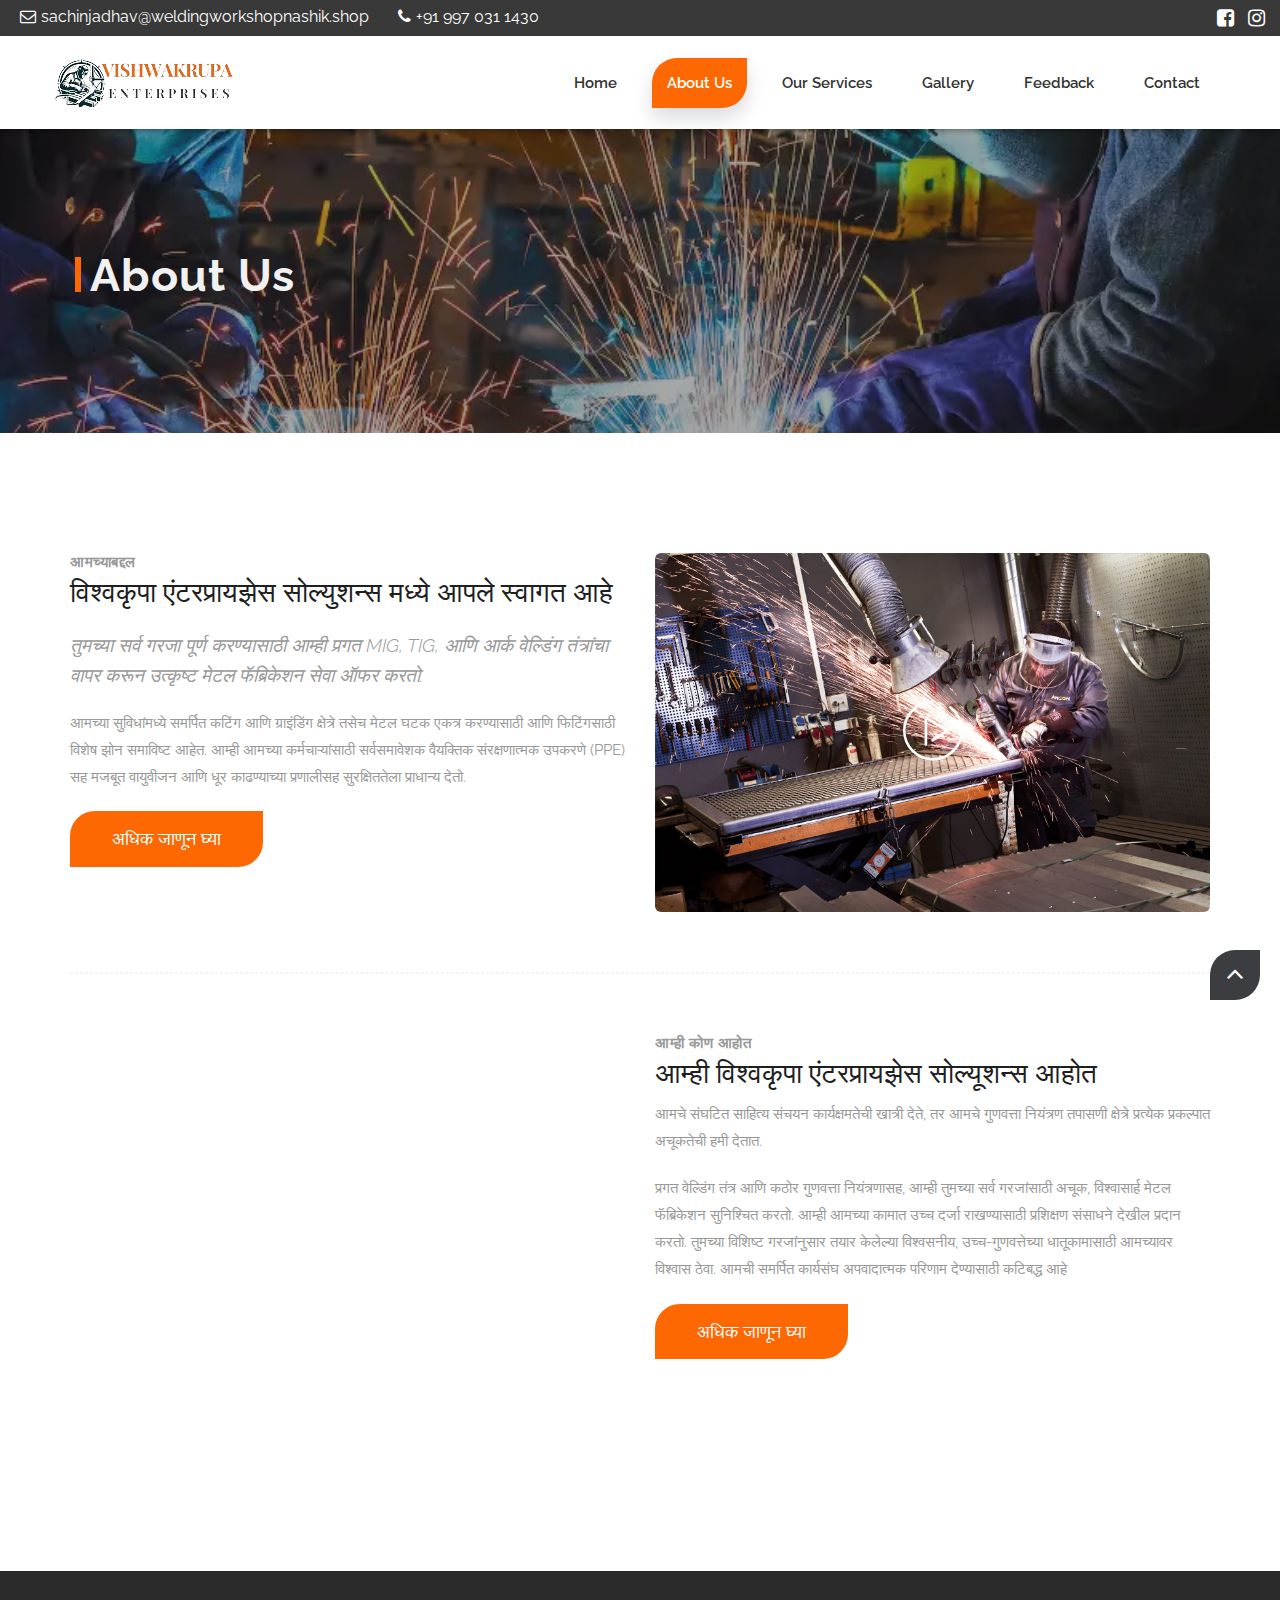
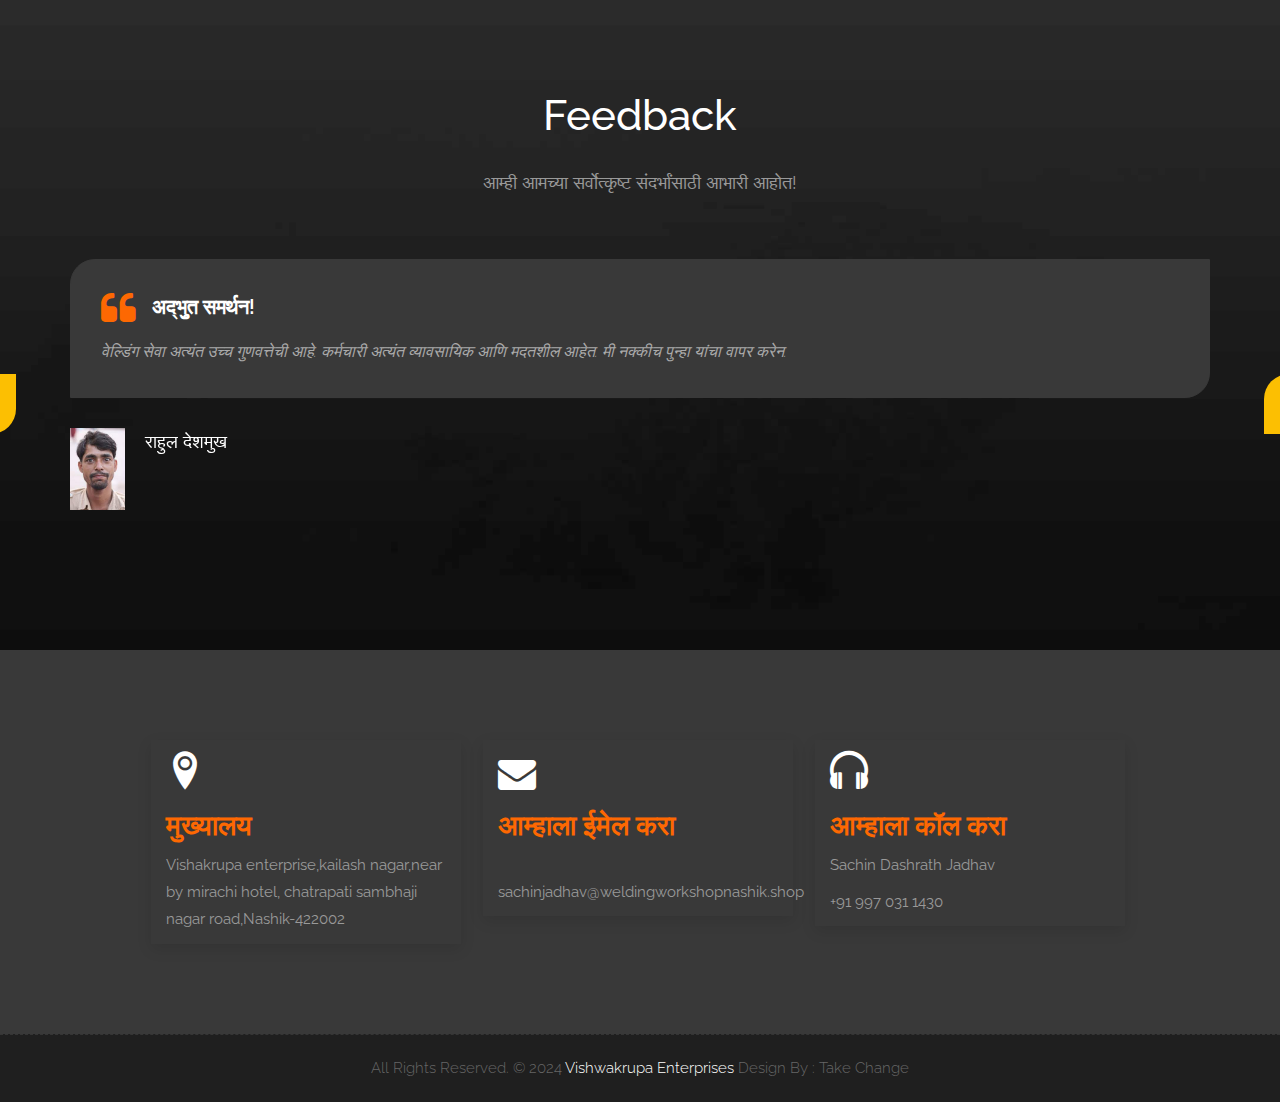
<file: about-us.html>
<!DOCTYPE html>
<html lang="en">

    <!-- Basic -->
    <meta charset="utf-8">
    <meta http-equiv="X-UA-Compatible" content="IE=edge">   
   
    <!-- Mobile Metas -->
    <meta name="viewport" content="width=device-width, minimum-scale=1.0, maximum-scale=1.0, user-scalable=no">
 
     <!-- Site Metas -->
    <title>विश्वकृपा एंटरप्रायझेस</title>  
    <meta name="keywords" content="">
    <meta name="description" content="">
    <meta name="author" content="">

    <!-- Site Icons -->
    <link rel="shortcut icon" href="images/favicon.ico" type="image/x-icon" />
    <link rel="apple-touch-icon" href="images/apple-touch-icon.png">

    <!-- Bootstrap CSS -->
    <link rel="stylesheet" href="css/bootstrap.min.css">
    <!-- Site CSS -->
    <link rel="stylesheet" href="style.css">
    <!-- Responsive CSS -->
    <link rel="stylesheet" href="css/responsive.css">
    <!-- Custom CSS -->
    <link rel="stylesheet" href="css/custom.css">

    <!-- Modernizer for Portfolio -->
    <script src="js/modernizer.js"></script>

    <!--[if lt IE 9]>
      <script src="https://oss.maxcdn.com/libs/html5shiv/3.7.0/html5shiv.js"></script>
      <script src="https://oss.maxcdn.com/libs/respond.js/1.4.2/respond.min.js"></script>
    <![endif]-->

</head>
<body>

    <!-- LOADER -->
    <div id="preloader">
        <div class="loader">
			<div class="loader__bar"></div>
			<div class="loader__bar"></div>
			<div class="loader__bar"></div>
			<div class="loader__bar"></div>
			<div class="loader__bar"></div>
			<div class="loader__ball"></div>
		</div>
    </div><!-- end loader -->
    <!-- END LOADER -->
    
	<div class="top-bar">
		<div class="container-fluid">
			<div class="row">
				<div class="col-md-6 col-sm-6">
					<div class="left-top">
						<div class="email-box">
							<a href="#"><i class="fa fa-envelope-o" aria-hidden="true"></i>sachinjadhav@weldingworkshopnashik.shop</a>
						</div>
						<div class="phone-box">
							<a href="tel:1234567890"><i class="fa fa-phone" aria-hidden="true"></i>+91 997 031 1430</a>
						</div>
					</div>
				</div>
				<div class="col-md-6 col-sm-6">
					<div class="right-top">
						<div class="social-box">
							<ul>
								<li><a href="#"><i class="fa fa-facebook-square" aria-hidden="true"></i></a></li>
								<li><a href="#"><i class="fa fa-instagram" aria-hidden="true"></i></a></li>
								
							<ul>
						</div>
					</div>
				</div>
			</div>
		</div>
	</div>
    <header class="header header_style_01">
        <nav class="megamenu navbar navbar-default">
            <div class="container-fluid">
                <div class="navbar-header">
                    <button type="button" class="navbar-toggle collapsed" data-toggle="collapse" data-target="#navbar" aria-expanded="false" aria-controls="navbar">
                        <span class="sr-only">Toggle navigation</span>
                        <span class="icon-bar"></span>
                        <span class="icon-bar"></span>
                        <span class="icon-bar"></span>
                    </button>
                    <a class="navbar-brand" href="index.html"><img src="images/logos/logos.png" alt="image"></a>
                </div>
                <div id="navbar" class="navbar-collapse collapse">
                    <ul class="nav navbar-nav navbar-right">
                        <li><a href="index.html">Home</a></li>
                        <li><a class="active" href="about-us.html">About us</a></li>
                        <li><a href="services.html">Our Services</a></li>
                        <li><a href="portfolio.html">Gallery</a></li>
                       
                        <li><a href="testimonials.html">Feedback</a></li>
                       
						<li><a href="contact.html">Contact</a></li>
                    </ul>
                </div>
            </div>
        </nav>
    </header>
    
   	<div class="banner-area banner-bg-1">
		<div class="container">
			<div class="row">
				<div class="col-md-12">
					<div class="banner">
						<h2>About Us</h2>
						
					</div>
				</div>
			</div>
		</div>
	</div>

    <div id="about" class="section wb">
        <div class="container">
            <div class="row">
                <div class="col-md-6">
                    <div class="message-box">
                        <h4>आमच्याबद्दल</h4>
                        <h2>विश्वकृपा एंटरप्रायझेस सोल्युशन्स मध्ये आपले स्वागत आहे</h2>
                        <p class="lead">तुमच्या सर्व गरजा पूर्ण करण्यासाठी आम्ही प्रगत MIG, TIG, आणि आर्क वेल्डिंग तंत्रांचा वापर करून उत्कृष्ट मेटल फॅब्रिकेशन सेवा ऑफर करतो.</p>

                        <p> आमच्या सुविधांमध्ये समर्पित कटिंग आणि ग्राइंडिंग क्षेत्रे तसेच मेटल घटक एकत्र करण्यासाठी आणि फिटिंगसाठी विशेष झोन समाविष्ट आहेत. आम्ही आमच्या कर्मचाऱ्यांसाठी सर्वसमावेशक वैयक्तिक संरक्षणात्मक उपकरणे (PPE) सह मजबूत वायुवीजन आणि धूर काढण्याच्या प्रणालीसह सुरक्षिततेला प्राधान्य देतो.</p>

                        <a href="#services" class="btn btn-light btn-radius btn-brd grd1">अधिक जाणून घ्या</a>
                    </div><!-- end messagebox -->
                </div><!-- end col -->

                <div class="col-md-6">
                    <div class="post-media wow fadeIn">
                        <img src="uploads/about_1.jpg" alt="" class="img-responsive img-rounded">
                        <a href="http://www.youtube.com/watch?v=nrJtHemSPW4" data-rel="prettyPhoto[gal]" class="playbutton"><i class="flaticon-play-button"></i></a>
                    </div><!-- end media -->
                </div><!-- end col -->
            </div><!-- end row -->

            <hr class="hr1"> 

            <div class="row">
				<div class="col-md-6">
                    <div class="post-media wow fadeIn">
                        <img src="uploads/about_2.jpg" alt="" class="img-responsive img-rounded">
                    </div><!-- end media -->
                </div><!-- end col -->
				
                <div class="col-md-6">
                    <div class="message-box">
                        <h4>आम्ही कोण आहोत</h4>
                        <h2>आम्ही विश्वकृपा एंटरप्रायझेस सोल्यूशन्स आहोत</h2>
                        <p> आमचे संघटित साहित्य संचयन कार्यक्षमतेची खात्री देते, तर आमचे गुणवत्ता नियंत्रण तपासणी क्षेत्रे प्रत्येक प्रकल्पात अचूकतेची हमी देतात.</p>
                        <p> प्रगत वेल्डिंग तंत्र आणि कठोर गुणवत्ता नियंत्रणासह, आम्ही तुमच्या सर्व गरजांसाठी अचूक, विश्वासार्ह मेटल फॅब्रिकेशन सुनिश्चित करतो. आम्ही आमच्या कामात उच्च दर्जा राखण्यासाठी प्रशिक्षण संसाधने देखील प्रदान करतो. तुमच्या विशिष्ट गरजांनुसार तयार केलेल्या विश्वसनीय, उच्च-गुणवत्तेच्या धातूकामासाठी आमच्यावर विश्वास ठेवा. आमची समर्पित कार्यसंघ अपवादात्मक परिणाम देण्यासाठी कटिबद्ध आहे </p>

                        <a href="#services" class="btn btn-light btn-radius btn-brd grd1">अधिक जाणून घ्या</a>
                    </div><!-- end messagebox -->
                </div><!-- end col -->
            </div><!-- end row -->
        </div><!-- end container -->
    </div><!-- end section -->

    <div id="testimonials" class="parallax section db parallax-off" style="background-image:url('uploads/parallax_03.jpg');">
        <div class="container">
            <div class="section-title text-center">
                <h3>Feedback</h3>
                <p class="lead">आम्ही आमच्या सर्वोत्कृष्ट संदर्भांसाठी आभारी आहोत! </p>
            </div><!-- end title -->

            <div class="row">
                <div class="col-md-12 col-sm-12">
                    <div class="testi-carousel owl-carousel owl-theme">
                        <div class="testimonial clearfix">
                            <div class="desc">
                                <h3><i class="fa fa-quote-left"></i> अद्भुत समर्थन!</h3>
                                <p class="lead">वेल्डिंग सेवा अत्यंत उच्च गुणवत्तेची आहे. कर्मचारी अत्यंत व्यावसायिक आणि मदतशील आहेत. मी नक्कीच पुन्हा यांचा वापर करेन.</p>
                            </div>
                            <div class="testi-meta">
                                <img src="uploads/testi_01.jpg" alt="" class="img-responsive alignleft">
                                <h4>राहुल देशमुख</h4>
                            </div>
                            <!-- end testi-meta -->
                        </div>
                        <!-- end testimonial -->

                        <div class="testimonial clearfix">
                            <div class="desc">
                                <h3><i class="fa fa-quote-left"></i> अप्रतिम सेवा!</h3>
                                <p class="lead">माझ्या प्रकल्पासाठी त्यांनी वेळेत आणि उत्कृष्ट कामगिरी केली. त्यांच्या वेल्डिंग तंत्रज्ञानाने आणि गुणवत्तेने मी खूप संतुष्ट आहे.</p>
                            </div>
                            <div class="testi-meta">
                                <img src="uploads/testi_02.jpg" alt="" class="img-responsive alignleft">
                                <h4>अजय जोशी </h4>
                            </div>
                            <!-- end testi-meta -->
                        </div>
                        <!-- end testimonial -->

                        <div class="testimonial clearfix">
                            <div class="desc">
                                <h3><i class="fa fa-quote-left"></i> पूर्णपणे उत्कृष्ट!</h3>
                                <p class="lead">प्रत्येक वेळेस उत्तम सेवा मिळाली आहे. वेल्डिंग कामाचा दर्जा खूप उच्च आहे आणि कर्मचारी नेहमीच मदतीसाठी तत्पर असतात.</p>
                            </div>
                            <div class="testi-meta">
                                <img src="uploads/testi_03.jpeg" alt="" class="img-responsive alignleft">
                                <h4>मनोहर नाइक</h4>
                            </div>
                            <!-- end testi-meta -->
                        </div>
                        <!-- end testimonial -->
                        <div class="testimonial clearfix">
                            <div class="desc">
                                <h3><i class="fa fa-quote-left"></i> 
                                    अद्भुत काम!</h3>
                                <p class="lead">त्यांची वेल्डिंग सेवा आणि ग्राहक समर्थन अप्रतिम आहे. मी त्यांच्या कामगिरीबद्दल खूप आनंदी आहे.</p>
                            </div>
                            <div class="testi-meta">
                                <img src="uploads/testi_04.jpg" alt="" class="img-responsive alignleft">
                                <h4>भगवान शर्मा</h4>
                            </div>
                            <!-- end testi-meta -->
                        </div>
                        <!-- end testimonial -->

                        <div class="testimonial clearfix">
                            <div class="desc">
                                <h3><i class="fa fa-quote-left"></i>सर्वोत्तम!</h3>
                                <p class="lead">त्यांच्या वेल्डिंग उपकरणांच्या गुणवत्ता आणि टिकाऊपणामुळे मी खूप प्रभावित झाले. उत्कृष्ट सेवा आणि त्वरित डिलिव्हरी.</p>
                            </div>
                            <div class="testi-meta">
                                <img src="uploads/testi_05.jpg" alt="" class="img-responsive alignleft">
                                <h4>शिव पाटील</h4>
                            </div>
                            <!-- end testi-meta -->
                        </div>
                        <!-- end testimonial -->

                        <div class="testimonial clearfix">
                            <div class="desc">
                                <h3><i class="fa fa-quote-left"></i> उत्कृष्ट आणि प्रतिभावान संघ!</h3>
                                <p class="lead">उत्तम सेवा, वेळेवर काम पूर्ण झाले. गुणवत्ता आणि किंमत दोन्ही बाबतीत आम्ही खूप समाधानी आहोत. </p>
                            </div>
                            <div class="testi-meta">
                                <img src="uploads/testi_06.jpg" alt="" class="img-responsive alignleft">
                                <h4>आदित्य पाटील </h4>
                                    <!-- <small>- Newyork City</small> -->
                            </div>
                            <!-- end testi-meta -->
                        </div><!-- end testimonial -->
                    </div><!-- end carousel -->
                </div><!-- end col -->
            </div><!-- end row -->
        </div><!-- end container -->
    </div><!-- end section -->

    <footer class="footer">
        <div class="container">
            <div class="row">
                <div class="row">
                    <div class="col-md-offset-1 col-sm-10 col-md-10 col-sm-offset-1 pd-add">
                        <div class="address-item">
                            <div class="address-icon1">
                                <i class="icon icon-location2"></i>
                            </div>
                            <h3> मुख्यालय</h3>
                            <p>Vishakrupa enterprise,kailash nagar,near by mirachi hotel, chatrapati sambhaji nagar road,Nashik-422002
                            </p>
                        </div>
                        <div class="address-item">
                            <div class="address-icon1">
                                <i class="fa fa-envelope" aria-hidden="true"></i>
                            </div>
                            <h3>आम्हाला ईमेल करा</h3>
                            <br>
    
                            <p>sachinjadhav@weldingworkshopnashik.shop
                            </p>
                        </div>
                        <div class="address-item">
                            <div class="address-icon1">
                                <i class="icon icon-headphones"></i>
                            </div>
                            <h3>आम्हाला कॉल करा</h3>
                            <p>Sachin Dashrath Jadhav</p>
                            <p>
                                +91 997 031 1430</p>
                        </div>
                    </div>
                </div><!-- end row -->
            </div><!-- end row -->
        </div><!-- end container -->
    </footer><!-- end footer -->


    <div class="copyrights">
        <div class="container">
            <div class="footer-distributed">
                <div class="footer-left">                   
                    <p class="footer-company-name">All Rights Reserved. &copy; 2024 <a href="#">Vishwakrupa Enterprises</a> Design By : Take Change
					
                </div>

                
            </div>
        </div><!-- end container -->
    </div><!-- end copyrights -->

    <a href="#" id="scroll-to-top" class="dmtop global-radius"><i class="fa fa-angle-up"></i></a>

    <!-- ALL JS FILES -->
    <script src="js/all.js"></script>
    <!-- ALL PLUGINS -->
    <script src="js/custom.js"></script>
    <script src="js/portfolio.js"></script>
    <script src="js/hoverdir.js"></script>    

</body>
</html>
</file>
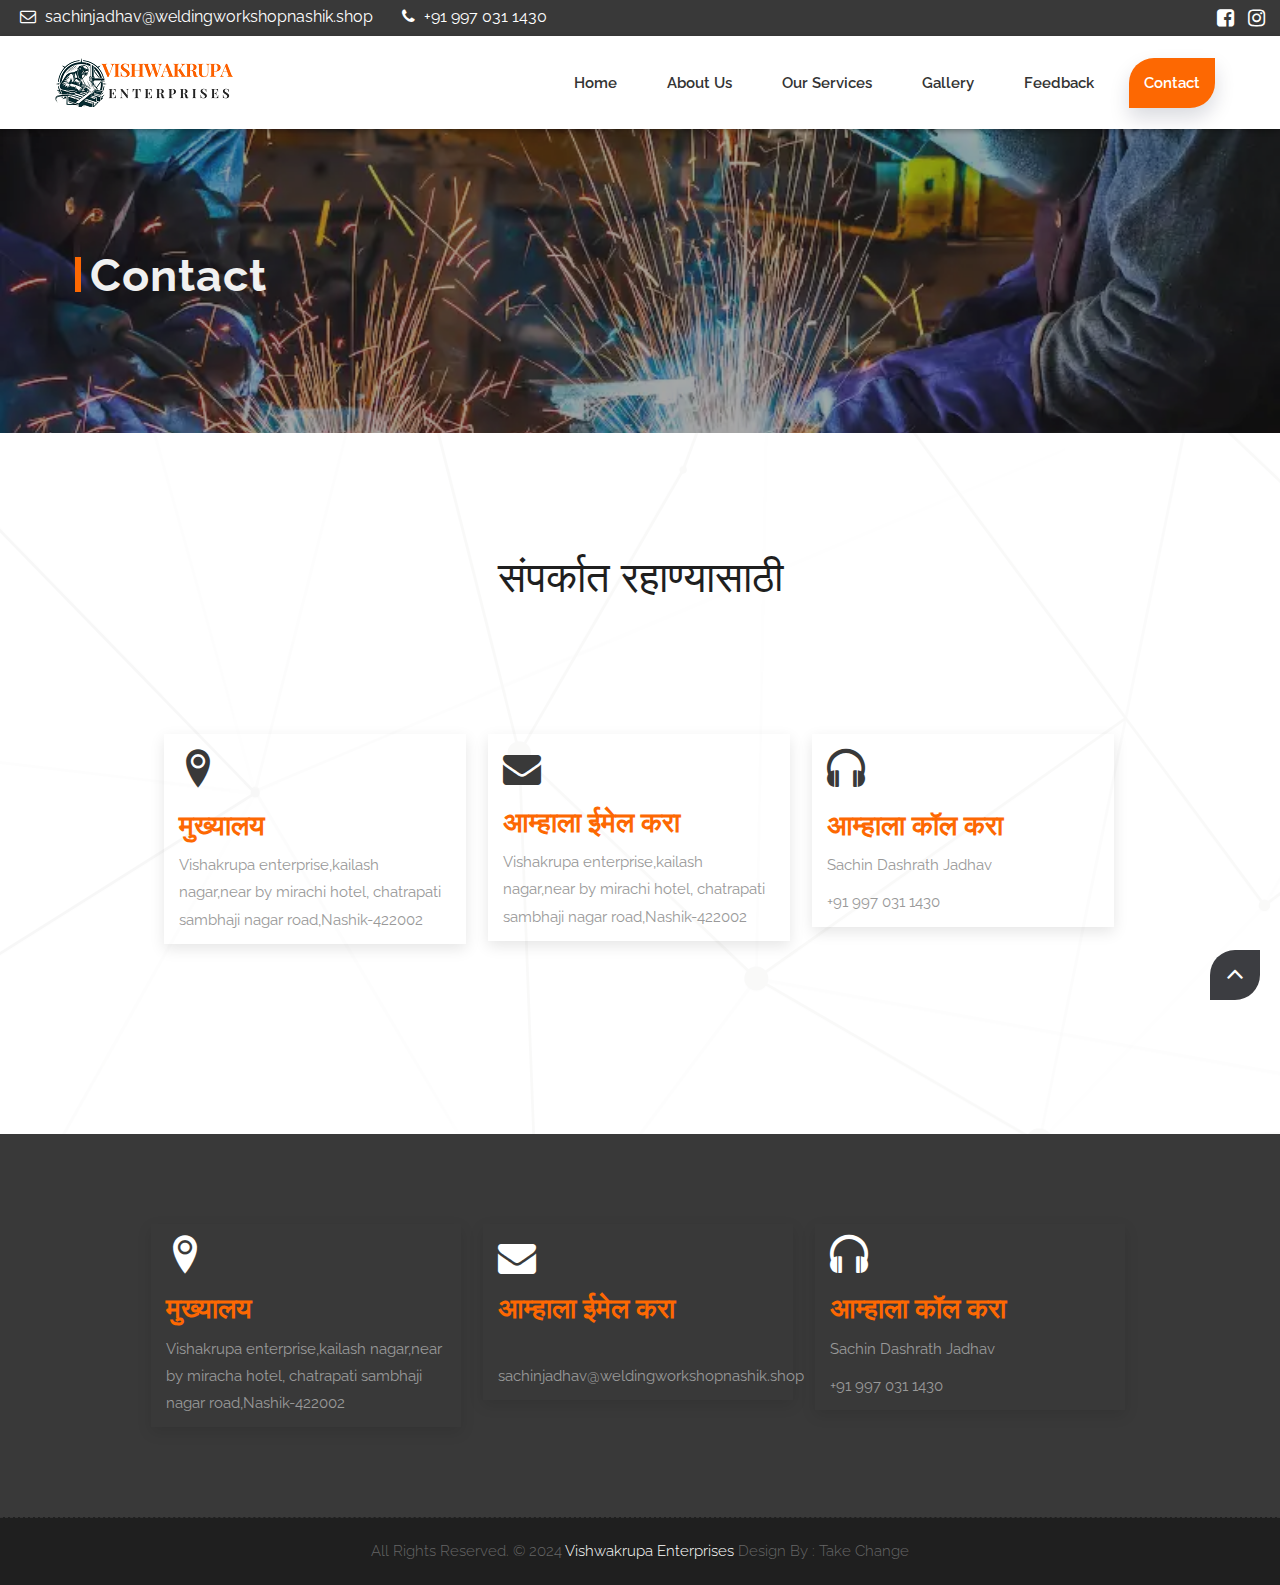
<file: contact.html>
<!DOCTYPE html>
<html lang="en">

<!-- Basic -->
<meta charset="utf-8">
<meta http-equiv="X-UA-Compatible" content="IE=edge">

<!-- Mobile Metas -->
<meta name="viewport" content="width=device-width, minimum-scale=1.0, maximum-scale=1.0, user-scalable=no">

<!-- Site Metas -->
<title>विश्वकृपा एंटरप्रायझेस</title>
<meta name="keywords" content="">
<meta name="description" content="">
<meta name="author" content="">

<!-- Site Icons -->
<link rel="shortcut icon" href="images/favicon.ico" type="image/x-icon" />
<link rel="apple-touch-icon" href="images/apple-touch-icon.png">

<!-- Bootstrap CSS -->
<link rel="stylesheet" href="css/bootstrap.min.css">
<!-- Site CSS -->
<link rel="stylesheet" href="style.css">
<!-- Responsive CSS -->
<link rel="stylesheet" href="css/responsive.css">
<!-- Custom CSS -->
<link rel="stylesheet" href="css/custom.css">

<!-- Modernizer for Portfolio -->
<script src="js/modernizer.js"></script>

<!--[if lt IE 9]>
      <script src="https://oss.maxcdn.com/libs/html5shiv/3.7.0/html5shiv.js"></script>
      <script src="https://oss.maxcdn.com/libs/respond.js/1.4.2/respond.min.js"></script>
    <![endif]-->

</head>

<body>

    <!-- LOADER -->
    <div id="preloader">
        <div class="loader">
            <div class="loader__bar"></div>
            <div class="loader__bar"></div>
            <div class="loader__bar"></div>
            <div class="loader__bar"></div>
            <div class="loader__bar"></div>
            <div class="loader__ball"></div>
        </div>
    </div><!-- end loader -->
    <!-- END LOADER -->

    <div class="top-bar">
        <div class="container-fluid">
            <div class="row">
                <div class="col-md-6 col-sm-6">
                    <div class="left-top">
                        <div class="email-box">
                            <a href="#"><i class="fa fa-envelope-o" aria-hidden="true"></i> sachinjadhav@weldingworkshopnashik.shop</a>
                        </div>
                        <div class="phone-box">
                            <a href="tel:1234567890"><i class="fa fa-phone" aria-hidden="true"></i> +91 997 031 1430</a>
                        </div>
                    </div>
                </div>
                <div class="col-md-6 col-sm-6">
                    <div class="right-top">
                        <div class="social-box">
                            <ul>
                                <li><a href="#"><i class="fa fa-facebook-square" aria-hidden="true"></i></a></li>
                                <li><a href="#"><i class="fa fa-instagram" aria-hidden="true"></i></a></li>

                                <ul>
                        </div>
                    </div>
                </div>
            </div>
        </div>
    </div>
    <header class="header header_style_01">
        <nav class="megamenu navbar navbar-default">
            <div class="container-fluid">
                <div class="navbar-header">
                    <button type="button" class="navbar-toggle collapsed" data-toggle="collapse" data-target="#navbar"
                        aria-expanded="false" aria-controls="navbar">
                        <span class="sr-only">Toggle navigation</span>
                        <span class="icon-bar"></span>
                        <span class="icon-bar"></span>
                        <span class="icon-bar"></span>
                    </button>
                    <a class="navbar-brand" href="index.html"><img src="images/logos/logos_bg.png" alt="image"></a>
                </div>
                <div id="navbar" class="navbar-collapse collapse">
                    <ul class="nav navbar-nav navbar-right">
                        <li><a href="index.html">Home</a></li>
                        <li><a href="about-us.html">About us</a></li>
                        <li><a href="services.html">Our Services</a></li>
                        <li><a href="portfolio.html">Gallery</a></li>
                        <li><a href="testimonials.html">Feedback</a></li>
                        <li><a class="active" href="contact.html">Contact</a></li>
                    </ul>
                </div>
            </div>
        </nav>
    </header>

    <div class="banner-area banner-bg-1">
        <div class="container">
            <div class="row">
                <div class="col-md-12">
                    <div class="banner">
                        <h2>Contact</h2>
                    </div>
                </div>
            </div>
        </div>
    </div>

    <div id="contact" class="section wb ">
        <div class="container ">
            <div class="section-title text-center">
                <h3>संपर्कात रहाण्यासाठी</h3>
               
            </div><!-- end title -->
            <div class="row">
                <div class="col-md-offset-1 col-sm-10 col-md-10 col-sm-offset-1 pd-add ">
                    
                    <div class="address-item">
                        <div class="address-icon">
                            <i class="icon icon-location2"></i>
                        </div>
                        <h3> मुख्यालय</h3>
                        <p>Vishakrupa enterprise,kailash nagar,near by mirachi hotel, chatrapati sambhaji nagar road,Nashik-422002
                        </p>
                    </div>
                    <div class="address-item">
                        <div class="address-icon">
                            <i class="fa fa-envelope" aria-hidden="true"></i>
                        </div>
                        <h3>आम्हाला ईमेल करा</h3>
                       <p>Vishakrupa enterprise,kailash nagar,near by mirachi hotel, chatrapati sambhaji nagar road,Nashik-422002</p>
                    </div>
                    <div class="address-item">
                        <div class="address-icon">
                            <i class="icon icon-headphones"></i>
                        </div>
                        <h3>आम्हाला कॉल करा</h3>
                        <p>Sachin Dashrath Jadhav</p>
                        <p>
                            +91 997 031 1430</p>
                    </div>
                </div>
            </div><!-- end row -->

        </div><!-- end container -->
    </div><!-- end section -->

    <footer class="footer">
        <div class="container">
            <div class="row">
                <div class="row">
                    <div class="col-md-offset-1 col-sm-10 col-md-10 col-sm-offset-1 pd-add">
                        <div class="address-item">
                            <div class="address-icon1">
                                <i class="icon icon-location2"></i>
                            </div>
                            <h3> मुख्यालय</h3>
                            <p>Vishakrupa enterprise,kailash nagar,near by miracha hotel, chatrapati sambhaji nagar road,Nashik-422002
                            </p>
                        </div>
                        <div class="address-item">
                            <div class="address-icon1">
                                <i class="fa fa-envelope" aria-hidden="true"></i>
                            </div>
                            <h3>आम्हाला ईमेल करा</h3>
                            <br>
    
                            <p>sachinjadhav@weldingworkshopnashik.shop
                            </p>
                        </div>
                        <div class="address-item">
                            <div class="address-icon1">
                                <i class="icon icon-headphones"></i>
                            </div>
                            <h3>आम्हाला कॉल करा</h3>
                            <p>Sachin Dashrath Jadhav</p>
                            <p>
                                +91 997 031 1430</p>
                        </div>
                    </div>
                </div><!-- end row -->
            </div><!-- end row -->
        </div><!-- end container -->
    </footer><!-- end footer -->

    <div class="copyrights">
        <div class="container">
            <div class="footer-distributed">
                <div class="footer-left">
                    <p class="footer-company-name">All Rights Reserved. &copy; 2024 <a href="#">Vishwakrupa
                            Enterprises</a> Design By : Take Change</p>

                </div>


            </div>
        </div><!-- end container -->
    </div><!-- end copyrights -->

    <a href="#" id="scroll-to-top" class="dmtop global-radius"><i class="fa fa-angle-up"></i></a>

    <!-- ALL JS FILES -->
    <script src="js/all.js"></script>
    <!-- ALL PLUGINS -->
    <script src="js/custom.js"></script>
    <script src="js/portfolio.js"></script>
    <script src="js/hoverdir.js"></script>

</body>

</html>
</file>
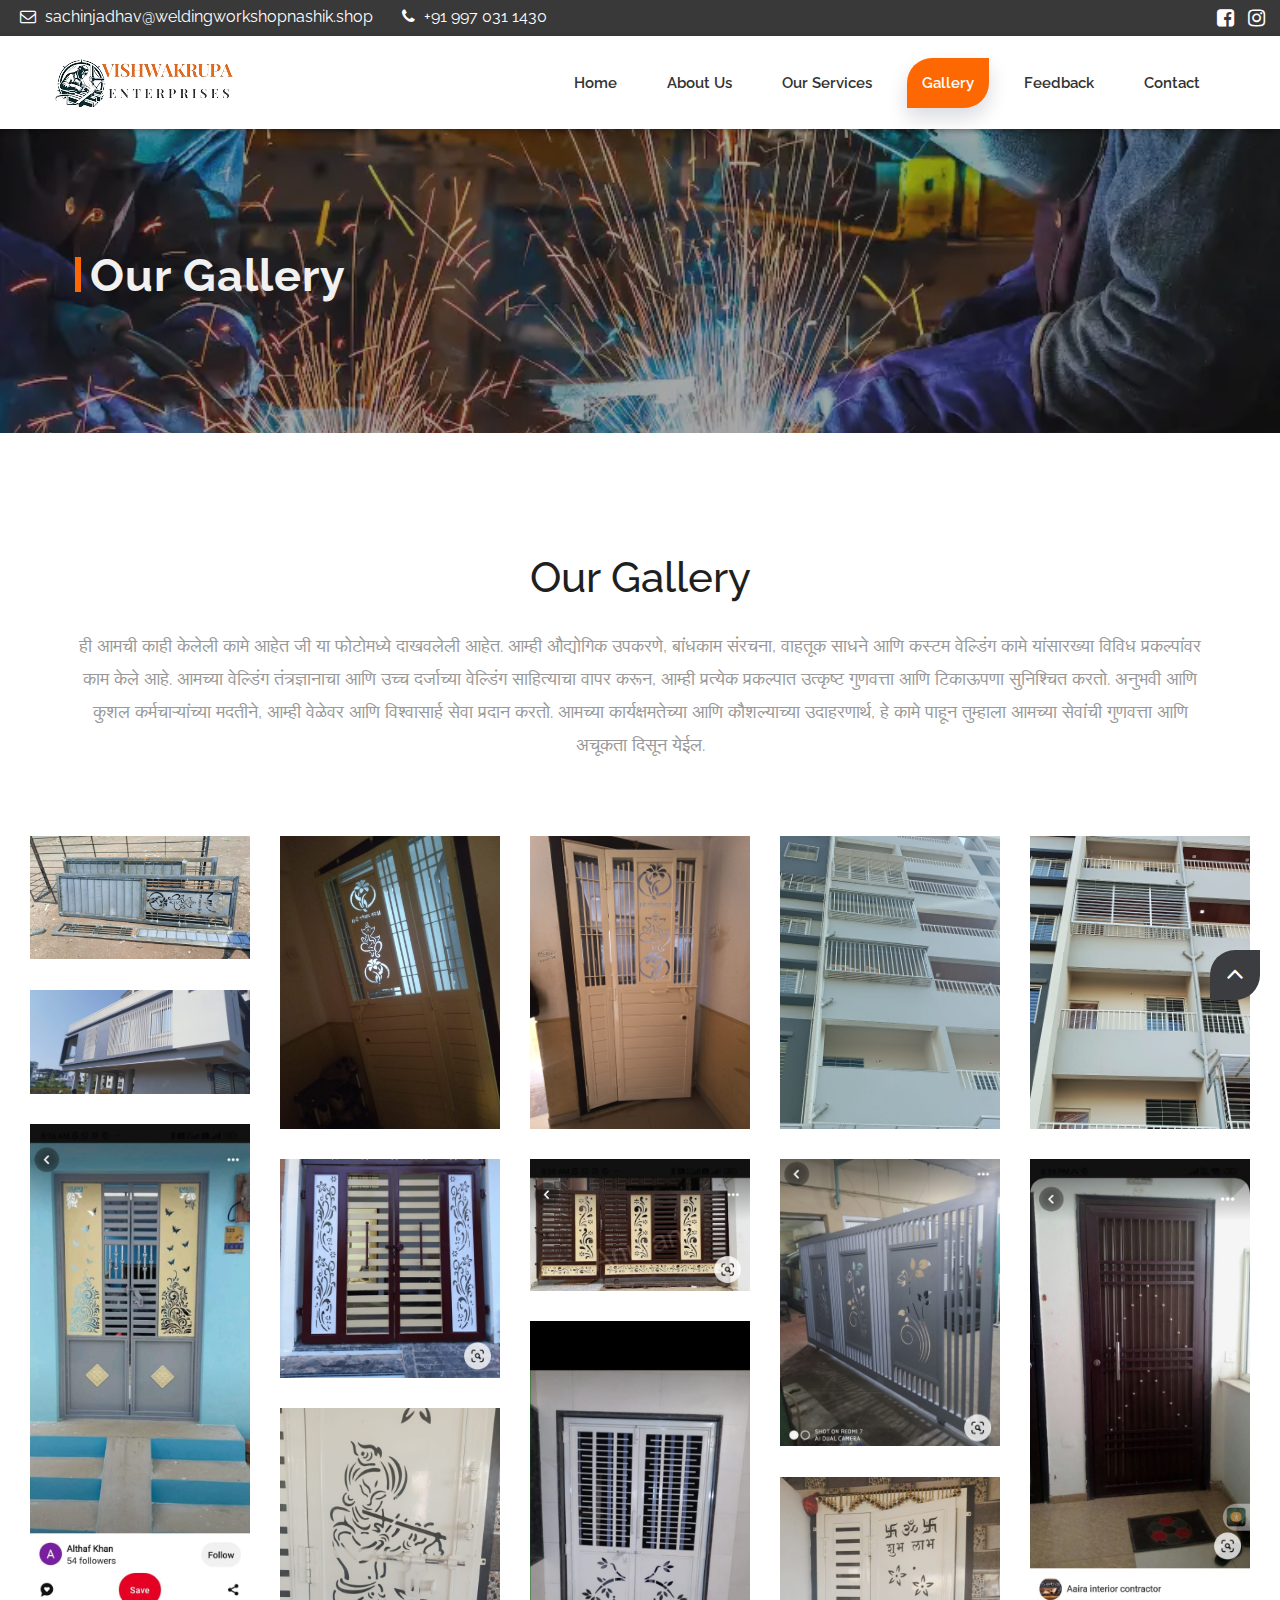
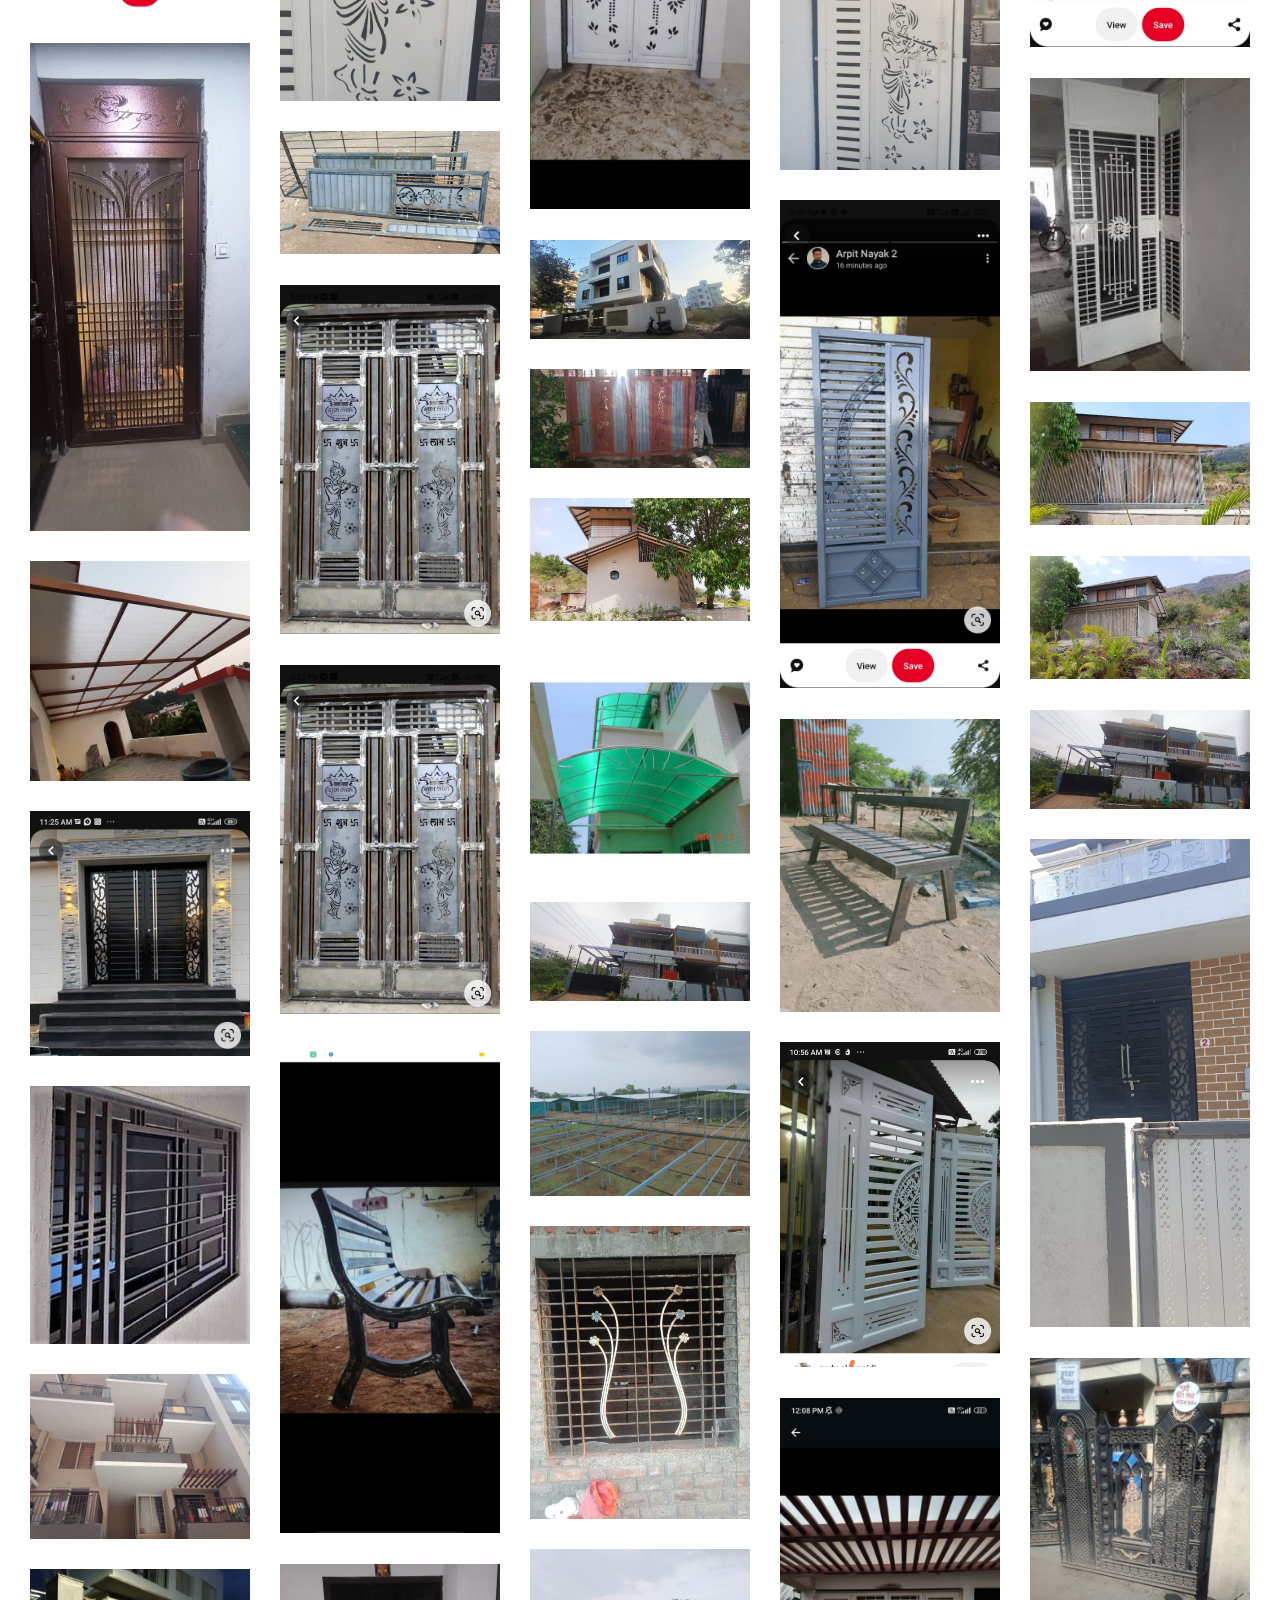
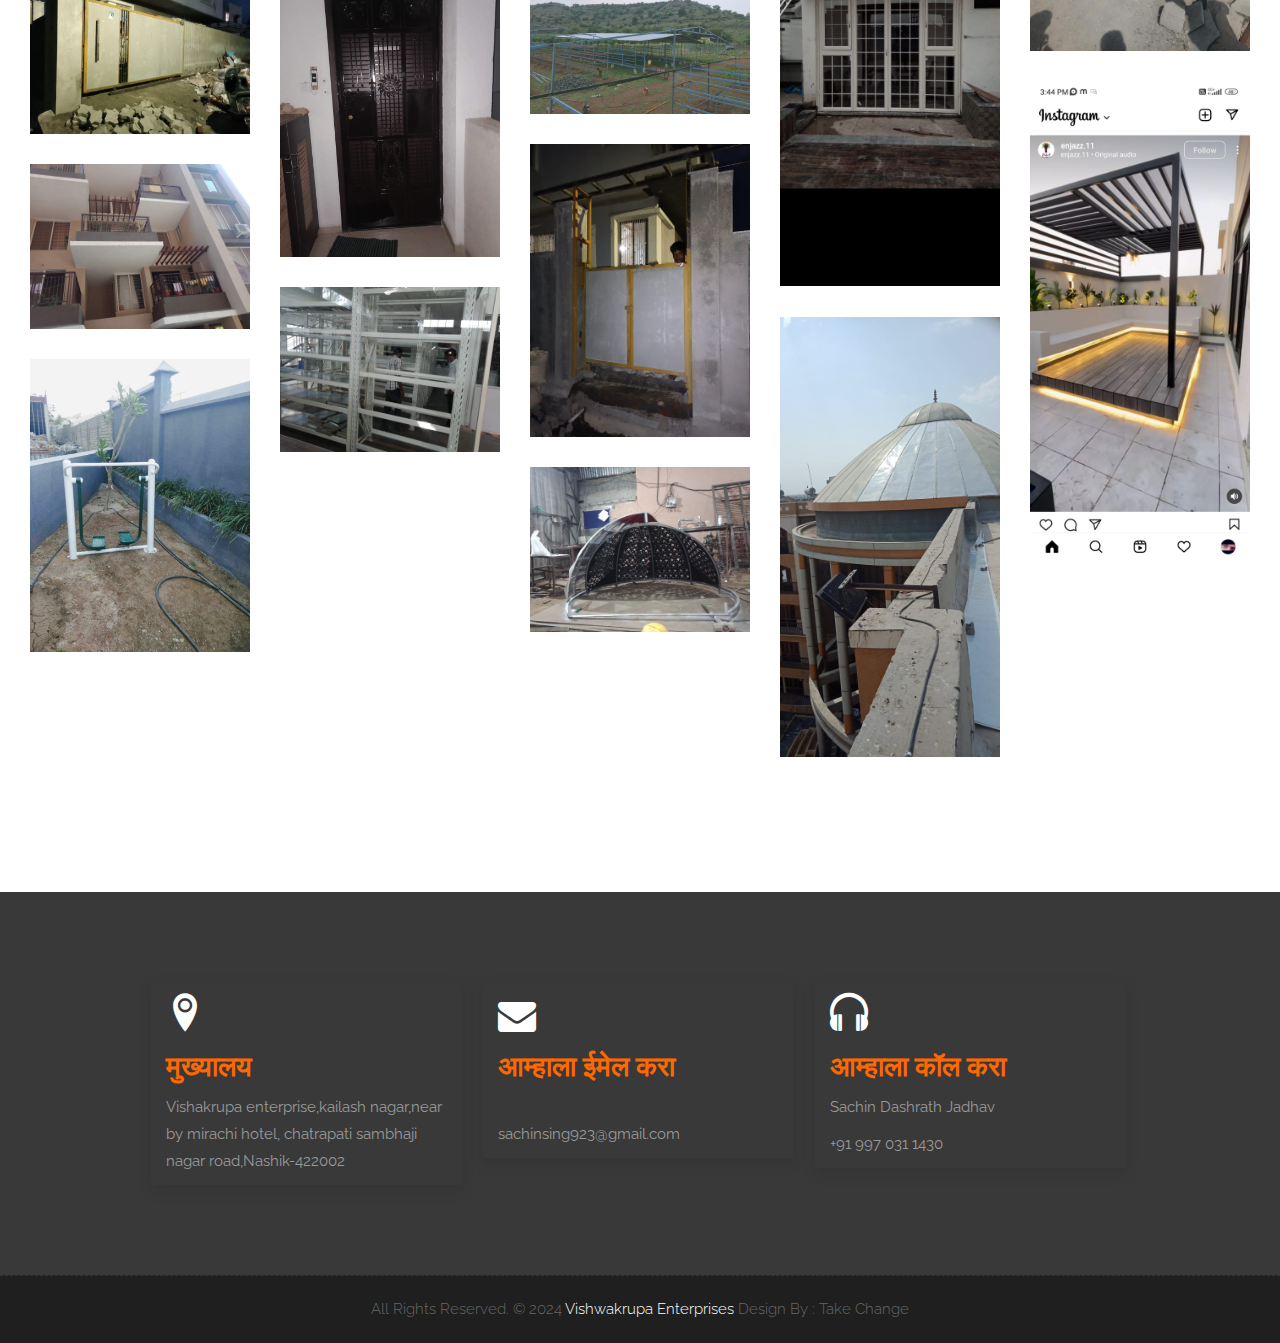
<file: portfolio.html>
<!DOCTYPE html>
<html lang="en">

    <!-- Basic -->
    <meta charset="utf-8">
    <meta http-equiv="X-UA-Compatible" content="IE=edge">   
   
    <!-- Mobile Metas -->
    <meta name="viewport" content="width=device-width, minimum-scale=1.0, maximum-scale=1.0, user-scalable=no">
 
     <!-- Site Metas -->
    <title>विश्वकृपा एंटरप्रायझेस</title>  
    <meta name="keywords" content="">
    <meta name="description" content="">
    <meta name="author" content="">

    <!-- Site Icons -->
    <link rel="shortcut icon" href="images/favicon.ico" type="image/x-icon" />
    <link rel="apple-touch-icon" href="images/apple-touch-icon.png">

    <!-- Bootstrap CSS -->
    <link rel="stylesheet" href="css/bootstrap.min.css">
    <!-- Site CSS -->
    <link rel="stylesheet" href="style.css">
    <!-- Responsive CSS -->
    <link rel="stylesheet" href="css/responsive.css">
    <!-- Custom CSS -->
    <link rel="stylesheet" href="css/custom.css">

    <!-- Modernizer for Portfolio -->
    <script src="js/modernizer.js"></script>

    <!--[if lt IE 9]>
      <script src="https://oss.maxcdn.com/libs/html5shiv/3.7.0/html5shiv.js"></script>
      <script src="https://oss.maxcdn.com/libs/respond.js/1.4.2/respond.min.js"></script>
    <![endif]-->

</head>
<body>

    <!-- LOADER -->
    <div id="preloader">
        <div class="loader">
			<div class="loader__bar"></div>
			<div class="loader__bar"></div>
			<div class="loader__bar"></div>
			<div class="loader__bar"></div>
			<div class="loader__bar"></div>
			<div class="loader__ball"></div>
		</div>
    </div><!-- end loader -->
    <!-- END LOADER -->
    
	<div class="top-bar">
		<div class="container-fluid">
			<div class="row">
				<div class="col-md-6 col-sm-6">
					<div class="left-top">
						<div class="email-box">
							<a href="#"><i class="fa fa-envelope-o" aria-hidden="true"></i> sachinjadhav@weldingworkshopnashik.shop</a>
						</div>
						<div class="phone-box">
							<a href="tel:1234567890"><i class="fa fa-phone" aria-hidden="true"></i> +91 997 031 1430</a>
						</div>
					</div>
				</div>
				<div class="col-md-6 col-sm-6">
					<div class="right-top">
						<div class="social-box">
							<ul>
								<li><a href="#"><i class="fa fa-facebook-square" aria-hidden="true"></i></a></li>
								<li><a href="#"><i class="fa fa-instagram" aria-hidden="true"></i></a></li>
								
							<ul>
						</div>
					</div>
				</div>
			</div>
		</div>
	</div>
    <header class="header header_style_01">
        <nav class="megamenu navbar navbar-default">
            <div class="container-fluid">
                <div class="navbar-header">
                    <button type="button" class="navbar-toggle collapsed" data-toggle="collapse" data-target="#navbar" aria-expanded="false" aria-controls="navbar">
                        <span class="sr-only">Toggle navigation</span>
                        <span class="icon-bar"></span>
                        <span class="icon-bar"></span>
                        <span class="icon-bar"></span>
                    </button>
                    <a class="navbar-brand" href="index.html"><img src="images/logos/logos.png" alt="image"></a>
                </div>
                <div id="navbar" class="navbar-collapse collapse">
                    <ul class="nav navbar-nav navbar-right">
                        <li><a href="index.html">Home</a></li>
                        <li><a href="about-us.html">About us</a></li>
                        <li><a href="services.html">Our Services</a></li>
                        <li><a class="active" href="portfolio.html">Gallery</a></li>
                        
                        <li><a href="testimonials.html">Feedback</a></li>
                       
						<li><a href="contact.html">Contact</a></li>
                    </ul>
                </div>
            </div>
        </nav>
    </header>

   	<div class="banner-area banner-bg-1">
		<div class="container">
			<div class="row">
				<div class="col-md-12">
					<div class="banner">
						<h2>Our Gallery</h2>
						
					</div>
				</div>
			</div>
		</div>
	</div>

    <div id="portfolio" class="section wb">
        <div class="container">
            <div class="section-title text-center">
                <h3>Our Gallery</h3>
                <p class="lead">ही आमची काही केलेली कामे आहेत जी या फोटोमध्ये दाखवलेली आहेत. आम्ही औद्योगिक उपकरणे, बांधकाम संरचना, वाहतूक साधने आणि कस्टम वेल्डिंग कामे यांसारख्या विविध प्रकल्पांवर काम केले आहे. आमच्या वेल्डिंग तंत्रज्ञानाचा आणि उच्च दर्जाच्या वेल्डिंग साहित्याचा वापर करून, आम्ही प्रत्येक प्रकल्पात उत्कृष्ट गुणवत्ता आणि टिकाऊपणा सुनिश्चित करतो. अनुभवी आणि कुशल कर्मचार्‍यांच्या मदतीने, आम्ही वेळेवर आणि विश्वासार्ह सेवा प्रदान करतो. आमच्या कार्यक्षमतेच्या आणि कौशल्याच्या उदाहरणार्थ, हे कामे पाहून तुम्हाला आमच्या सेवांची गुणवत्ता आणि अचूकता दिसून येईल.</p>
            </div><!-- end title -->
        </div><!-- end container -->

        <div class="container-fluid">
            <div id="da-thumbs" class="da-thumbs portfolio">
                <div class="post-media pitem item-w1 item-h1 cat1">
                    <a href="images/vk_images/img1.jpg" data-rel="prettyPhoto[gal]">
                        <img src="images/vk_images/img1.jpg" alt="" class="img-responsive">
                        <div>
                            <h3>Sefty Door</h3>
                            <i class="flaticon-unlink"></i>
                        </div>
                    </a>
                </div>
                <div class="post-media pitem item-w1 item-h1 cat2">
                    <a href="images/vk_images/img2.jpg" data-rel="prettyPhoto[gal]">
                        <img src="images/vk_images/img2.jpg" alt="" class="img-responsive">
                        <div>
                            <h3>Sefty Door</h3>
                            <i class="flaticon-unlink"></i>
                        </div>
                    </a>
                </div>
                <div class="post-media pitem item-w1 item-h1 cat1">
                    <a href="images/vk_images/img3.jpg" data-rel="prettyPhoto[gal]">
                        <img src="images/vk_images/img3.jpg" alt="" class="img-responsive">
                        <div>
                            <h3>Sefty Door</h3>
                            <i class="flaticon-unlink"></i>
                        </div>
                    </a>
                </div>
                <div class="post-media pitem item-w1 item-h1 cat4">
                    <a href="images/vk_images/img4.jpg" data-rel="prettyPhoto[gal]">
                        <img src="images/vk_images/img4.jpg" alt="" class="img-responsive">
                        <div>
                            <h3>balkani</h3>
                            <i class="flaticon-unlink"></i>
                        </div>
                    </a>
                </div>
                <div class="post-media pitem item-w1 item-h1 cat3">
                    <a href="images/vk_images/img5.jpg" data-rel="prettyPhoto[gal]">
                        <img src="images/vk_images/img5.jpg" alt="" class="img-responsive">
                        <div>
                            <h3>Balkani</h3>
                            <i class="flaticon-unlink"></i>
                        </div>
                    </a>
                </div>
                <div class="post-media pitem item-w1 item-h1 cat2">
                    <a href="images/vk_images/img6.jpg" data-rel="prettyPhoto[gal]">
                        <img src="images/vk_images/img6.jpg" alt="" class="img-responsive">
                        <div>
                            <h3>Gate</h3>
                            <i class="flaticon-unlink"></i>
                        </div>
                    </a>
                </div>
                <div class="post-media pitem item-w1 item-h1 cat1">
                    <a href="images/vk_images/img7.jpg" data-rel="prettyPhoto[gal]">
                        <img src="images/vk_images/img7.jpg" alt="" class="img-responsive">
                        <div>
                            <h3>Sefty Door</h3>
                            <i class="flaticon-unlink"></i>
                        </div>
                    </a>
                </div>
                <div class="post-media pitem item-w1 item-h1 cat4">
                    <a href="images/vk_images/img8.jpg" data-rel="prettyPhoto[gal]">
                        <img src="images/vk_images/img8.jpg" alt="" class="img-responsive">
                        <div>
                            <h3>Gate</h3>
                            <i class="flaticon-unlink"></i>
                        </div>
                    </a>
                </div>
                <div class="post-media pitem item-w1 item-h1 cat3">
                    <a href="images/vk_images/img9.jpg" data-rel="prettyPhoto[gal]">
                        <img src="images/vk_images/img9.jpg" alt="" class="img-responsive">
                        <div>
                            <h3>Gate</h3>
                            <i class="flaticon-unlink"></i>
                        </div>
                    </a>
                </div>

                <div class="post-media pitem item-w1 item-h1 cat2">
                    <a href="images/vk_images/img10.jpg" data-rel="prettyPhoto[gal]">
                        <img src="images/vk_images/img10.jpg" alt="" class="img-responsive">
                        <div>
                            <h3>Gate</h3>
                            <i class="flaticon-unlink"></i>
                        </div>
                    </a>
                </div>
                <div class="post-media pitem item-w1 item-h1 cat1">
                    <a href="images/vk_images/img11.jpg" data-rel="prettyPhoto[gal]">
                        <img src="images/vk_images/img11.jpg" alt="" class="img-responsive">
                        <div>
                            <h3>Sefty Door</h3>
                            <i class="flaticon-unlink"></i>
                        </div>
                    </a>
                </div>
                <div class="post-media pitem item-w1 item-h1 cat2">
                    <a href="images/vk_images/img12.jpg" data-rel="prettyPhoto[gal]">
                        <img src="images/vk_images/img12.jpg" alt="" class="img-responsive">
                        <div>
                            <h3>Sefty Door</h3>
                            <i class="flaticon-unlink"></i>
                        </div>
                    </a>
                </div>
                <div class="post-media pitem item-w1 item-h1 cat1">
                    <a href="images/vk_images/img13.jpg" data-rel="prettyPhoto[gal]">
                        <img src="images/vk_images/img13.jpg" alt="" class="img-responsive">
                        <div>
                            <h3>Sefty Door</h3>
                            <i class="flaticon-unlink"></i>
                        </div>
                    </a>
                </div>
                <div class="post-media pitem item-w1 item-h1 cat4">
                    <a href="images/vk_images/img14.jpg" data-rel="prettyPhoto[gal]">
                        <img src="images/vk_images/img14.jpg" alt="" class="img-responsive">
                        <div>
                            <h3>Sefty Door</h3>
                            <i class="flaticon-unlink"></i>
                        </div>
                    </a>
                </div>
                <div class="post-media pitem item-w1 item-h1 cat3">
                    <a href="images/vk_images/img15.jpg" data-rel="prettyPhoto[gal]">
                        <img src="images/vk_images/img15.jpg" alt="" class="img-responsive">
                        <div>
                            <h3>Sefty Door</h3>
                            <i class="flaticon-unlink"></i>
                        </div>
                    </a>
                </div>
                <div class="post-media pitem item-w1 item-h1 cat2">
                    <a href="images/vk_images/img16.jpg" data-rel="prettyPhoto[gal]">
                        <img src="images/vk_images/img16.jpg" alt="" class="img-responsive">
                        <div>
                            <h3>Sefty Door</h3>

                            <i class="flaticon-unlink"></i>
                        </div>
                    </a>
                </div>
                <div class="post-media pitem item-w1 item-h1 cat1">
                    <a href="images/vk_images/img1.jpg" data-rel="prettyPhoto[gal]">
                        <img src="images/vk_images/img1.jpg" alt="" class="img-responsive">
                        <div>
                            <h3>Sefty Door</h3>

                            <i class="flaticon-unlink"></i>
                        </div>
                    </a>
                </div>
                <div class="post-media pitem item-w1 item-h1 cat4">
                    <a href="images/vk_images/img18.jpg" data-rel="prettyPhoto[gal]">
                        <img src="images/vk_images/img18.jpg" alt="" class="img-responsive">
                        <div>
                            <h3>Sefty Door</h3>

                            <i class="flaticon-unlink"></i>
                        </div>
                    </a>
                </div>
                <div class="post-media pitem item-w1 item-h1 cat3">
                    <a href="images/vk_images/img19.jpg" data-rel="prettyPhoto[gal]">
                        <img src="images/vk_images/img19.jpg" alt="" class="img-responsive">
                        <div>
                            <h3>Gate</h3>

                            <i class="flaticon-unlink"></i>
                        </div>
                    </a>
                </div>

                <div class="post-media pitem item-w1 item-h1 cat2">
                    <a href="images/vk_images/img20.jpg" data-rel="prettyPhoto[gal]">
                        <img src="images/vk_images/img20.jpg" alt="" class="img-responsive">
                        <div>
                            <h3>Sefty Door</h3>

                            <i class="flaticon-unlink"></i>
                        </div>
                    </a>
                </div>
                <div class="post-media pitem item-w1 item-h1 cat1">
                    <a href="images/vk_images/img21.jpg" data-rel="prettyPhoto[gal]">
                        <img src="images/vk_images/img21.jpg" alt="" class="img-responsive">
                        <div>
                            <h3>Gate</h3>
                            <i class="flaticon-unlink"></i>
                        </div>
                    </a>
                </div>
                <div class="post-media pitem item-w1 item-h1 cat2">
                    <a href="images/vk_images/img22.jpg" data-rel="prettyPhoto[gal]">
                        <img src="images/vk_images/img22.jpg" alt="" class="img-responsive">
                        <div>
                            <h3>window grill </h3>
                            <i class="flaticon-unlink"></i>
                        </div>
                    </a>
                </div>
                <div class="post-media pitem item-w1 item-h1 cat1">
                    <a href="images/vk_images/img23.jpg" data-rel="prettyPhoto[gal]">
                        <img src="images/vk_images/img23.jpg" alt="" class="img-responsive">
                        <div>
                            <h3>window grill </h3>

                            <i class="flaticon-unlink"></i>
                        </div>
                    </a>
                </div>
                <div class="post-media pitem item-w1 item-h1 cat4">
                    <a href="images/vk_images/img24.jpg" data-rel="prettyPhoto[gal]">
                        <img src="images/vk_images/img24.jpg" alt="" class="img-responsive">
                        <div>
                            <h3>window grill </h3>

                            <i class="flaticon-unlink"></i>
                        </div>
                    </a>
                </div>
                <div class="post-media pitem item-w1 item-h1 cat3">
                    <a href="images/vk_images/img25.jpg" data-rel="prettyPhoto[gal]">
                        <img src="images/vk_images/img25.jpg" alt="" class="img-responsive">
                        <div>
                            <h3>Shed </h3>

                            <i class="flaticon-unlink"></i>
                        </div>
                    </a>
                </div>
                <div class="post-media pitem item-w1 item-h1 cat2">
                    <a href="images/vk_images/img26.jpg" data-rel="prettyPhoto[gal]">
                        <img src="images/vk_images/img26.jpg" alt="" class="img-responsive">
                        <div>
                            <h3>Shed </h3>

                            <i class="flaticon-unlink"></i>
                        </div>
                    </a>
                </div>
                <div class="post-media pitem item-w1 item-h1 cat1">
                    <a href="images/vk_images/img20.jpg" data-rel="prettyPhoto[gal]">
                        <img src="images/vk_images/img20.jpg" alt="" class="img-responsive">
                        <div>
                            <h3>Saftey Door </h3>
                           
                            <i class="flaticon-unlink"></i>
                        </div>
                    </a>
                </div>
                <div class="post-media pitem item-w1 item-h1 cat4">
                    <a href="images/vk_images/img28.jpg" data-rel="prettyPhoto[gal]">
                        <img src="images/vk_images/img28.jpg" alt="" class="img-responsive">
                        <div>
                            <h3>Gate</h3>
                            <i class="flaticon-unlink"></i>
                        </div>
                    </a>
                </div>
                <div class="post-media pitem item-w1 item-h1 cat3">
                    <a href="images/vk_images/img29.jpg" data-rel="prettyPhoto[gal]">
                        <img src="images/vk_images/img29.jpg" alt="" class="img-responsive">
                        <div>
                            <h3>Bak</h3>
                            <i class="flaticon-unlink"></i>
                        </div>
                    </a>
                </div>

                <div class="post-media pitem item-w1 item-h1 cat2">
                    <a href="images/vk_images/img30.jpg" data-rel="prettyPhoto[gal]">
                        <img src="images/vk_images/img30.jpg" alt="" class="img-responsive">
                        <div>
                            <h3>Saftey Door</h3>
                            <i class="flaticon-unlink"></i>
                        </div>
                    </a>
                </div>
                <div class="post-media pitem item-w1 item-h1 cat1">
                    <a href="images/vk_images/img31.jpg" data-rel="prettyPhoto[gal]">
                        <img src="images/vk_images/img31.jpg" alt="" class="img-responsive">
                        <div>
                            <h3>Saftey Door</h3>

                            <i class="flaticon-unlink"></i>
                        </div>
                    </a>
                </div>
                <div class="post-media pitem item-w1 item-h1 cat2">
                    <a href="images/vk_images/img32.jpg" data-rel="prettyPhoto[gal]">
                        <img src="images/vk_images/img32.jpg" alt="" class="img-responsive">
                        <div>
                            <h3>Gate</h3>

                            <i class="flaticon-unlink"></i>
                        </div>
                    </a>
                </div>
                <div class="post-media pitem item-w1 item-h1 cat1">
                    <a href="images/vk_images/img33.jpg" data-rel="prettyPhoto[gal]">
                        <img src="images/vk_images/img33.jpg" alt="" class="img-responsive">
                        <div>
                            <h3>Shed</h3>
                            
                            <i class="flaticon-unlink"></i>
                        </div>
                    </a>
                </div>
                <div class="post-media pitem item-w1 item-h1 cat4">
                    <a href="images/vk_images/img34.jpg" data-rel="prettyPhoto[gal]">
                        <img src="images/vk_images/img34.jpg" alt="" class="img-responsive">
                        <div>
                            <h3>Saftey Door</h3>

                            <i class="flaticon-unlink"></i>
                        </div>
                    </a>
                </div>
                <div class="post-media pitem item-w1 item-h1 cat3">
                    <a href="images/vk_images/img35.jpg" data-rel="prettyPhoto[gal]">
                        <img src="images/vk_images/img35.jpg" alt="" class="img-responsive">
                        <div>
                            <h3>Bak</h3>
                           
                            <i class="flaticon-unlink"></i>
                        </div>
                    </a>
                </div>
                <div class="post-media pitem item-w1 item-h1 cat2">
                    <a href="images/vk_images/img36.jpg" data-rel="prettyPhoto[gal]">
                        <img src="images/vk_images/img36.jpg" alt="" class="img-responsive">
                        <div>
                            <h3>Window grill</h3>

                            <i class="flaticon-unlink"></i>
                        </div>
                    </a>
                </div>
                <div class="post-media pitem item-w1 item-h1 cat1">
                    <a href="images/vk_images/img37.jpg" data-rel="prettyPhoto[gal]">
                        <img src="images/vk_images/img37.jpg" alt="" class="img-responsive">
                        <div>
                            <h3>Window grill</h3>

                            <i class="flaticon-unlink"></i>
                        </div>
                    </a>
                </div>
                <div class="post-media pitem item-w1 item-h1 cat4">
                    <a href="images/vk_images/img38.jpg" data-rel="prettyPhoto[gal]">
                        <img src="images/vk_images/img38.jpg" alt="" class="img-responsive">
                        <div>
                            <h3>Gate</h3>

                            <i class="flaticon-unlink"></i>
                        </div>
                    </a>
                </div>
                <div class="post-media pitem item-w1 item-h1 cat3">
                    <a href="images/vk_images/img39.jpg" data-rel="prettyPhoto[gal]">
                        <img src="images/vk_images/img39.jpg" alt="" class="img-responsive">
                        <div>
                            <h3>Balkani</h3>
                            <i class="flaticon-unlink"></i>
                        </div>
                    </a>
                </div>

                <div class="post-media pitem item-w1 item-h1 cat2">
                    <a href="images/vk_images/img40.jpg" data-rel="prettyPhoto[gal]">
                        <img src="images/vk_images/img40.jpg" alt="" class="img-responsive">
                        <div>
                            <h3>Saftey Door</h3>
                            <i class="flaticon-unlink"></i>
                        </div>
                    </a>
                </div>
                <div class="post-media pitem item-w1 item-h1 cat1">
                    <a href="images/vk_images/img41.jpg" data-rel="prettyPhoto[gal]">
                        <img src="images/vk_images/img41.jpg" alt="" class="img-responsive">
                        <div>
                            <h3>Shed</h3>
                            <i class="flaticon-unlink"></i>
                        </div>
                    </a>
                </div>
                <div class="post-media pitem item-w1 item-h1 cat2">
                    <a href="images/vk_images/img42.jpg" data-rel="prettyPhoto[gal]">
                        <img src="images/vk_images/img42.jpg" alt="" class="img-responsive">
                        <div>
                            <h3>Saftey Door</h3>
                            <i class="flaticon-unlink"></i>
                        </div>
                    </a>
                </div>
                <div class="post-media pitem item-w1 item-h1 cat1">
                    <a href="images/vk_images/img43.jpg" data-rel="prettyPhoto[gal]">
                        <img src="images/vk_images/img43.jpg" alt="" class="img-responsive">
                        <div>
                            <h3>Gate</h3>
                            <i class="flaticon-unlink"></i>
                        </div>
                    </a>
                </div>
                <div class="post-media pitem item-w1 item-h1 cat4">
                    <a href="images/vk_images/img44.jpg" data-rel="prettyPhoto[gal]">
                        <img src="images/vk_images/img44.jpg" alt="" class="img-responsive">
                        <div>
                            <h3>Shed</h3>
                            <i class="flaticon-unlink"></i>
                        </div>
                    </a>
                </div>
                <div class="post-media pitem item-w1 item-h1 cat3">
                    <a href="images/vk_images/img45.jpg" data-rel="prettyPhoto[gal]">
                        <img src="images/vk_images/img45.jpg" alt="" class="img-responsive">
                        <div>
                            <h3>Gate</h3>
                            <i class="flaticon-unlink"></i>
                        </div>
                    </a>
                </div>
                <div class="post-media pitem item-w1 item-h1 cat2">
                    <a href="images/vk_images/img46.jpg" data-rel="prettyPhoto[gal]">
                        <img src="images/vk_images/img46.jpg" alt="" class="img-responsive">
                        <div>
                            <h3>Balkani</h3>
                            <i class="flaticon-unlink"></i>
                        </div>
                    </a>
                </div>
                <div class="post-media pitem item-w1 item-h1 cat1">
                    <a href="images/vk_images/img47.jpg" data-rel="prettyPhoto[gal]">
                        <img src="images/vk_images/img47.jpg" alt="" class="img-responsive">
                        <div>
                            <h3>Our Work</h3>
                            <i class="flaticon-unlink"></i>
                        </div>
                    </a>
                </div>
                <div class="post-media pitem item-w1 item-h1 cat4">
                    <a href="images/vk_images/img48.jpg" data-rel="prettyPhoto[gal]">
                        <img src="images/vk_images/img48.jpg" alt="" class="img-responsive">
                        <div>
                            <h3>Our Work</h3>
                            <i class="flaticon-unlink"></i>
                        </div>
                    </a>
                </div>
                <div class="post-media pitem item-w1 item-h1 cat3">
                    <a href="images/vk_images/img49.jpg" data-rel="prettyPhoto[gal]">
                        <img src="images/vk_images/img49.jpg" alt="" class="img-responsive">
                        <div>
                            <h3>Our work</h3>
                            <i class="flaticon-unlink"></i>
                        </div>
                    </a>
                </div>

                <div class="post-media pitem item-w1 item-h1 cat2">
                    <a href="images/vk_images/img50.jpg" data-rel="prettyPhoto[gal]">
                        <img src="images/vk_images/img50.jpg" alt="" class="img-responsive">
                        <div>
                            <h3>Our work</h3>
                            <i class="flaticon-unlink"></i>
                        </div>
                    </a>
                </div>
            </div><!-- end portfolio -->
        </div><!-- end container -->
    </div><!-- end section -->
    <footer class="footer">
        <div class="container">
            <div class="row">
                <div class="row">
                    <div class="col-md-offset-1 col-sm-10 col-md-10 col-sm-offset-1 pd-add">
                        <div class="address-item">
                            <div class="address-icon1">
                                <i class="icon icon-location2"></i>
                            </div>
                            <h3> मुख्यालय</h3>
                            <p>Vishakrupa enterprise,kailash nagar,near by mirachi hotel, chatrapati sambhaji nagar road,Nashik-422002
                            </p>
                        </div>
                        <div class="address-item">
                            <div class="address-icon1">
                                <i class="fa fa-envelope" aria-hidden="true"></i>
                            </div>
                            <h3>आम्हाला ईमेल करा</h3>
                            <br>
    
                            <p>sachinsing923@gmail.com
                            </p>
                        </div>
                        <div class="address-item">
                            <div class="address-icon1">
                                <i class="icon icon-headphones"></i>
                            </div>
                            <h3>आम्हाला कॉल करा</h3>
                            <p>Sachin Dashrath Jadhav</p>
                            <p>
                                +91 997 031 1430</p>
                        </div>
                    </div>
                </div><!-- end row -->
            </div><!-- end row -->
        </div><!-- end container -->
    </footer><!-- end footer -->


    <div class="copyrights">
        <div class="container">
            <div class="footer-distributed">
                <div class="footer-left">                   
                    <p class="footer-company-name">All Rights Reserved. &copy; 2024 <a href="#">Vishwakrupa Enterprises</a> Design By : Take Change
					
                </div>

                
            </div>
        </div><!-- end container -->
    </div><!-- end copyrights -->

    <a href="#" id="scroll-to-top" class="dmtop global-radius"><i class="fa fa-angle-up"></i></a>

    <!-- ALL JS FILES -->
    <script src="js/all.js"></script>
    <!-- ALL PLUGINS -->
    <script src="js/custom.js"></script>
    <script src="js/portfolio.js"></script>
    <script src="js/hoverdir.js"></script>    

</body>
</html>
</file>
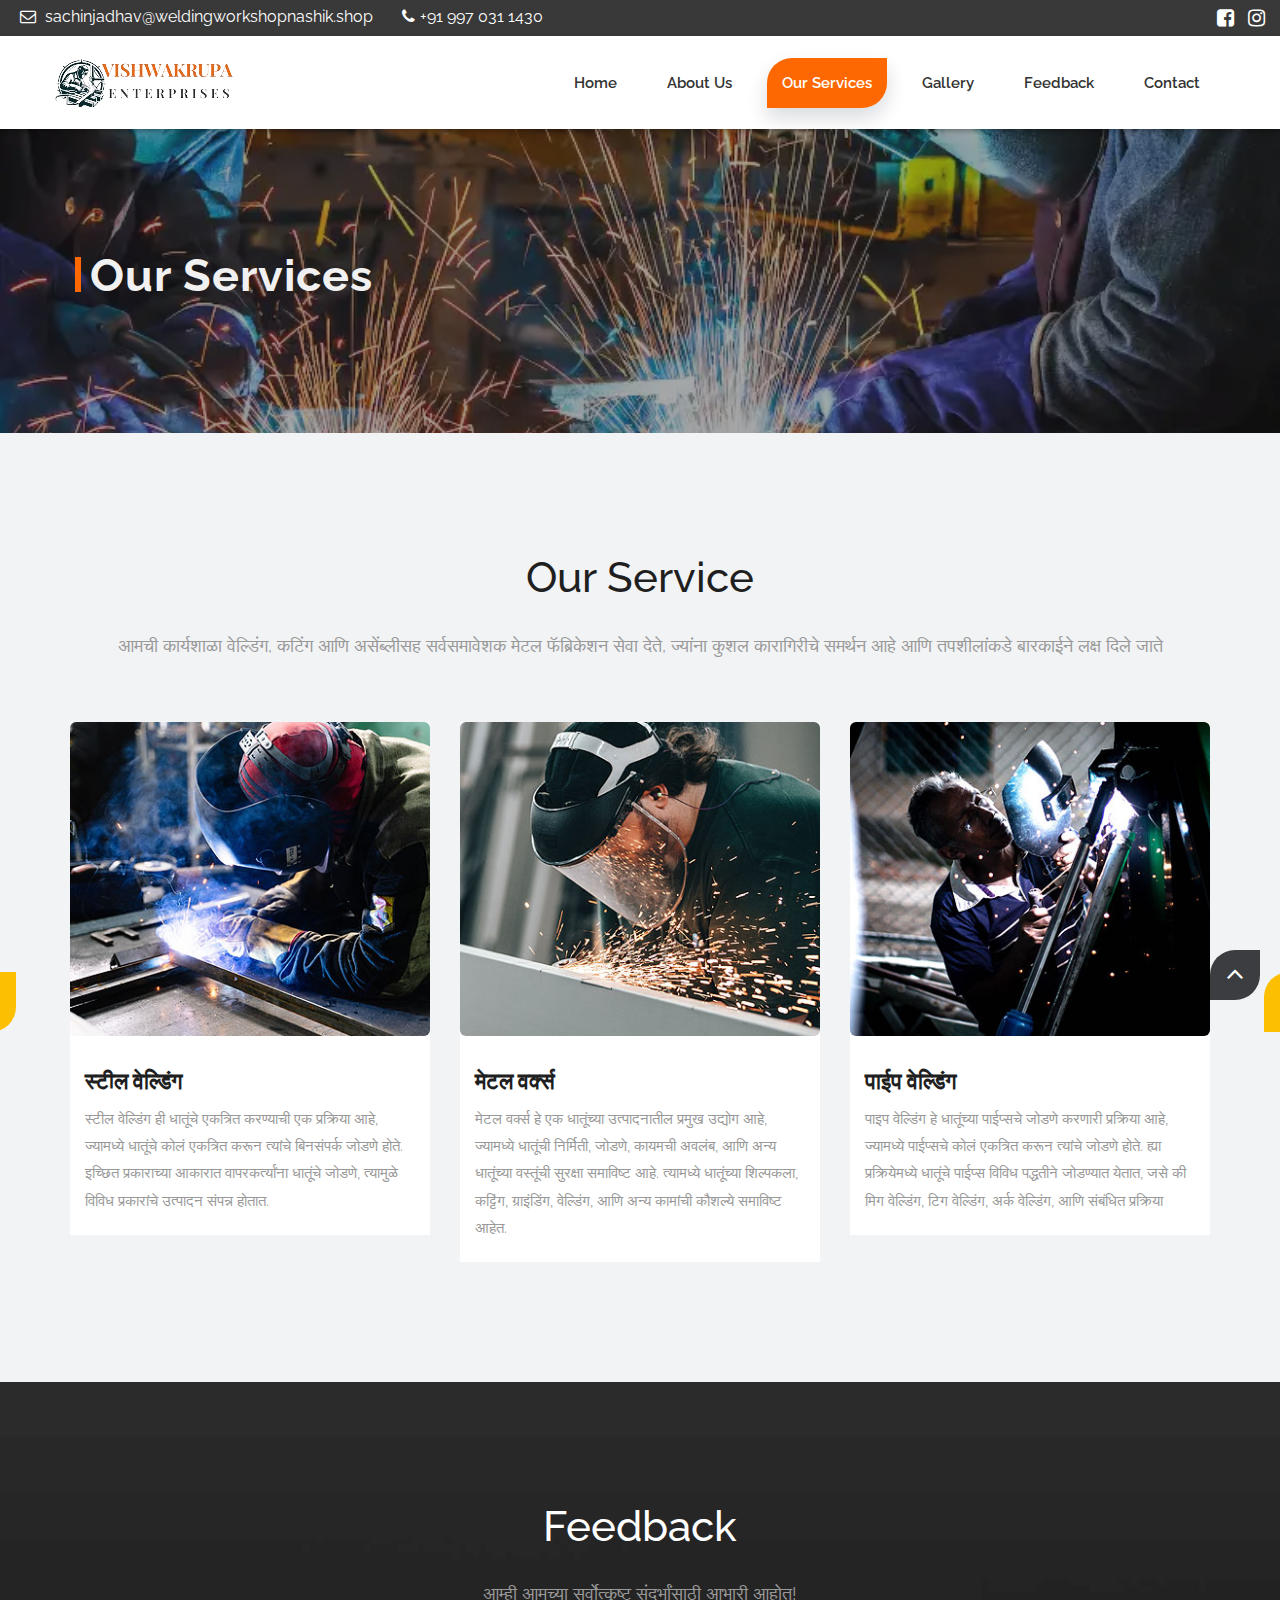
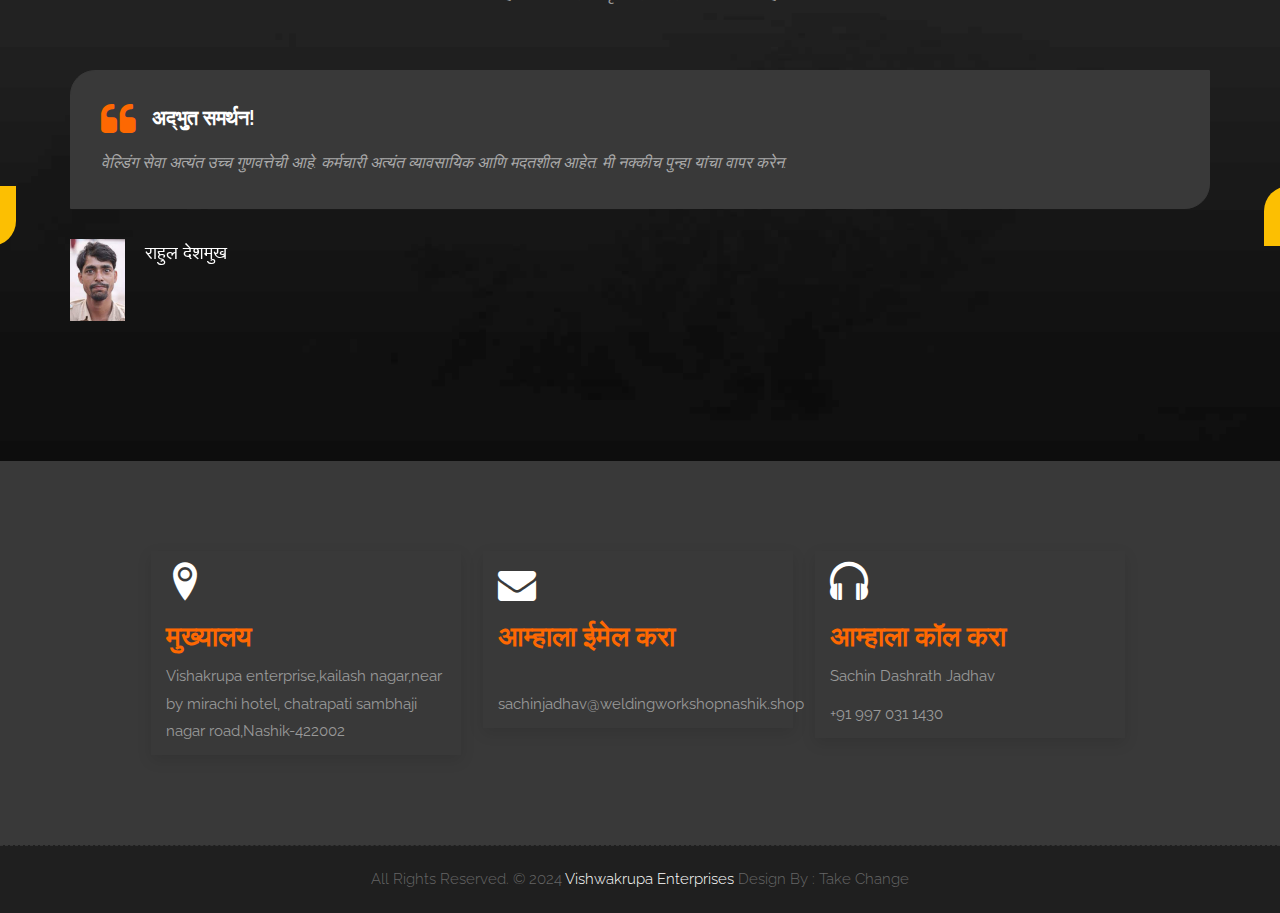
<file: services.html>
<!DOCTYPE html>
<html lang="en">

    <!-- Basic -->
    <meta charset="utf-8">
    <meta http-equiv="X-UA-Compatible" content="IE=edge">   
   
    <!-- Mobile Metas -->
    <meta name="viewport" content="width=device-width, minimum-scale=1.0, maximum-scale=1.0, user-scalable=no">
 
     <!-- Site Metas -->
    <title>विश्वकृपा एंटरप्रायझेस</title>  
    <meta name="keywords" content="">
    <meta name="description" content="">
    <meta name="author" content="">

    <!-- Site Icons -->
    <link rel="shortcut icon" href="images/favicon.ico" type="image/x-icon" />
    <link rel="apple-touch-icon" href="images/apple-touch-icon.png">

    <!-- Bootstrap CSS -->
    <link rel="stylesheet" href="css/bootstrap.min.css">
    <!-- Site CSS -->
    <link rel="stylesheet" href="style.css">
    <!-- Responsive CSS -->
    <link rel="stylesheet" href="css/responsive.css">
    <!-- Custom CSS -->
    <link rel="stylesheet" href="css/custom.css">

    <!-- Modernizer for Portfolio -->
    <script src="js/modernizer.js"></script>

    <!--[if lt IE 9]>
      <script src="https://oss.maxcdn.com/libs/html5shiv/3.7.0/html5shiv.js"></script>
      <script src="https://oss.maxcdn.com/libs/respond.js/1.4.2/respond.min.js"></script>
    <![endif]-->

</head>
<body>

    <!-- LOADER -->
    <div id="preloader">
        <div class="loader">
			<div class="loader__bar"></div>
			<div class="loader__bar"></div>
			<div class="loader__bar"></div>
			<div class="loader__bar"></div>
			<div class="loader__bar"></div>
			<div class="loader__ball"></div>
		</div>
    </div><!-- end loader -->
    <!-- END LOADER -->
    
	<div class="top-bar">
		<div class="container-fluid">
			<div class="row">
				<div class="col-md-6 col-sm-6">
					<div class="left-top">
						<div class="email-box">
							<a href="#"><i class="fa fa-envelope-o" aria-hidden="true"></i> sachinjadhav@weldingworkshopnashik.shop</a>
						</div>
						<div class="phone-box">
							<a href="tel:1234567890"><i class="fa fa-phone" aria-hidden="true"></i>+91 997 031 1430</a>
						</div>
					</div>
				</div>
				<div class="col-md-6 col-sm-6">
					<div class="right-top">
						<div class="social-box">
							<ul>
								<li><a href="#"><i class="fa fa-facebook-square" aria-hidden="true"></i></a></li>
								<li><a href="#"><i class="fa fa-instagram" aria-hidden="true"></i></a></li>
								
							<ul>
						</div>
					</div>
				</div>
			</div>
		</div>
	</div>
    <header class="header header_style_01">
        <nav class="megamenu navbar navbar-default">
            <div class="container-fluid">
                <div class="navbar-header">
                    <button type="button" class="navbar-toggle collapsed" data-toggle="collapse" data-target="#navbar" aria-expanded="false" aria-controls="navbar">
                        <span class="sr-only">Toggle navigation</span>
                        <span class="icon-bar"></span>
                        <span class="icon-bar"></span>
                        <span class="icon-bar"></span>
                    </button>
                    <a class="navbar-brand" href="index.html"><img src="images/logos/logos.png" alt="image"></a>
                </div>
                <div id="navbar" class="navbar-collapse collapse">
                    <ul class="nav navbar-nav navbar-right">
                        <li><a href="index.html">Home</a></li>
                        <li><a href="about-us.html">About us</a></li>
                        <li><a class="active" href="services.html">Our Services</a></li>
                        <li><a href="portfolio.html">Gallery</a></li>
                        <li><a href="testimonials.html">Feedback</a></li>
						<li><a href="contact.html">Contact</a></li>
                    </ul>
                </div>
            </div>
        </nav>
    </header>
   	<div class="banner-area banner-bg-1">
		<div class="container">
			<div class="row">
				<div class="col-md-12">
					<div class="banner">
						<h2>Our Services</h2>
						
					</div>
				</div>
			</div>
		</div>
	</div>
	<div id="services" class="parallax section lb">
        <div class="container">
            <div class="section-title text-center">
                <h3>Our Service</h3>
                <p class="lead">आमची कार्यशाळा वेल्डिंग, कटिंग आणि असेंब्लीसह सर्वसमावेशक मेटल फॅब्रिकेशन सेवा देते, ज्यांना कुशल कारागिरीचे समर्थन आहे आणि तपशीलांकडे बारकाईने लक्ष दिले जाते</p>
            </div><!-- end title -->

            <div class="owl-services owl-carousel owl-theme">
                <div class="service-widget">
                    <div class="post-media wow fadeIn">
                        <a href="uploads/service_01.jpg" data-rel="prettyPhoto[gal]" class="hoverbutton global-radius"><i class="flaticon-unlink"></i></a>
                        <img src="uploads/service_01.jpg" alt="" class="img-responsive img-rounded">
                    </div>
					<div class="service-dit">
						<h3>स्टील वेल्डिंग</h3>
						<p>स्टील वेल्डिंग ही धातूंचे एकत्रित करण्याची एक प्रक्रिया आहे, ज्यामध्ये धातूंचे कोलं एकत्रित करून त्यांचे बिनसंपर्क जोडणे होते. इच्छित प्रकाराच्या आकारात वापरकर्त्यांना धातूंचे जोडणे, त्यामुळे विविध प्रकारांचे उत्पादन संपन्न होतात.</p>
					</div>
                </div>
                <!-- end service -->

                <div class="service-widget">
                    <div class="post-media wow fadeIn">
                        <a href="uploads/service_02.jpg" data-rel="prettyPhoto[gal]" class="hoverbutton global-radius"><i class="flaticon-unlink"></i></a>
                        <img src="uploads/service_02.jpg" alt="" class="img-responsive img-rounded">
                    </div>
					<div class="service-dit">
						<h3>मेटल वर्क्स</h3>
						<p>मेटल वर्क्स हे एक धातूंच्या उत्पादनातील प्रमुख उद्योग आहे, ज्यामध्ये धातूंची निर्मिती, जोडणे, कायमची अवलंब, आणि अन्य धातूंच्या वस्तूंची सुरक्षा समाविष्ट आहे. त्यामध्ये धातूंच्या शिल्पकला, कट्टिंग, ग्राइंडिंग, वेल्डिंग, आणि अन्य कामांची कौशल्ये समाविष्ट आहेत. </p>
					</div>
                </div>
                <!-- end service -->

                <div class="service-widget">
                    <div class="post-media wow fadeIn">
                        <a href="uploads/service_03.jpg" data-rel="prettyPhoto[gal]" class="hoverbutton global-radius"><i class="flaticon-unlink"></i></a>
                        <img src="uploads/service_03.jpg" alt="" class="img-responsive img-rounded">
                    </div>
					<div class="service-dit">
						<h3>पाईप वेल्डिंग</h3>
						<p>पाइप वेल्डिंग हे धातूंच्या पाईप्सचे जोडणे करणारी प्रक्रिया आहे, ज्यामध्ये पाईप्सचे कोलं एकत्रित करून त्यांचे जोडणे होते. ह्या प्रक्रियेमध्ये धातूंचे पाईप्स विविध पद्धतीने जोडण्यात येतात, जसे की मिग वेल्डिंग, टिग वेल्डिंग, अर्क वेल्डिंग, आणि संबंधित प्रक्रिया</p>
					</div>
                </div>
                <!-- end service -->

                <div class="service-widget">
                    <div class="post-media wow fadeIn">
                        <a href="uploads/service_04.jpg" data-rel="prettyPhoto[gal]" class="hoverbutton global-radius"><i class="flaticon-unlink"></i></a>
                        <img src="uploads/service_04.jpg" alt="" class="img-responsive img-rounded">
                    </div>
					<div class="service-dit">
						<h3>गॅस वेल्डिंग</h3>
						<p>गॅस वेल्डिंग ही एक प्रकारची वेल्डिंग प्रक्रिया आहे ज्यात गॅसच्या ज्वाळेचा वापर करून धातू एकत्र जोडले जातात. ह्या प्रक्रियेमध्ये ऑक्सिजन आणि इतर ज्वलनशील गॅस एकत्र करून ज्वाळा तयार केली जाते, जी धातू वितळविण्यासाठी वापरली जाते. </p>
					</div>
                </div>
                <div class="service-widget">
                    <div class="post-media wow fadeIn">
                        <a href="uploads/service_05.jpg" data-rel="prettyPhoto[gal]" class="hoverbutton global-radius"><i class="flaticon-unlink"></i></a>
                        <img src="uploads/service_05.jpg" alt="" class="img-responsive img-rounded">
                    </div>
					<div class="service-dit">
						<h3>उत्पादन</h3>
						<p>अत्याधुनिक CAD सॉफ्टवेअर वापरून सखोल डिझाइन आणि अभियांत्रिकी प्रक्रियेद्वारे उत्पादने तयार केली जातात.प्रशिक्षित आणि अनुभवी वेल्डर्सद्वारे गॅस आणि टिग वेल्डिंग तंत्रांचा वापर करून उच्च दर्जाचे वेल्डिंग काम केले जाते. </p>
					</div>
                </div>
                <div class="service-widget">
                    <div class="post-media wow fadeIn">
                        <a href="uploads/service_06.jpg" data-rel="prettyPhoto[gal]" class="hoverbutton global-radius"><i class="flaticon-unlink"></i></a>
                        <img src="uploads/service_06.jpg" alt="" class="img-responsive img-rounded">
                    </div>
					<div class="service-dit">
						<h3>फॅब्रिकेशन</h3>
						<p>आमची फॅब्रिकेशन प्रक्रिया अत्यंत उच्च गुणवत्तेची असून, आम्ही आधुनिक तंत्रज्ञान आणि प्रगत उपकरणांचा वापर करून उत्कृष्ट उत्पादने तयार करतो.उच्च गुणवत्तेचा आणि प्रमाणित कच्चा माल निवडून, फॅब्रिकेशनची गुणवत्ता सुनिश्चित केली जाते.</p>
					</div>
                </div>
                <!-- end service -->
            </div><!-- end row -->
        </div><!-- end container -->
    </div><!-- end section -->

    <div id="testimonials" class="parallax section db parallax-off" style="background-image:url('uploads/parallax_03.jpg');">
        <div class="container">
            <div class="section-title text-center">
                <h3>Feedback</h3>
                <p class="lead">आम्ही आमच्या सर्वोत्कृष्ट संदर्भांसाठी आभारी आहोत! </p>
            </div><!-- end title -->

            <div class="row">
                <div class="col-md-12 col-sm-12">
                    <div class="testi-carousel owl-carousel owl-theme">
                        <div class="testimonial clearfix">
                            <div class="desc">
                                <h3><i class="fa fa-quote-left"></i> अद्भुत समर्थन!</h3>
                                <p class="lead">वेल्डिंग सेवा अत्यंत उच्च गुणवत्तेची आहे. कर्मचारी अत्यंत व्यावसायिक आणि मदतशील आहेत. मी नक्कीच पुन्हा यांचा वापर करेन.</p>
                            </div>
                            <div class="testi-meta">
                                <img src="uploads/testi_01.jpg" alt="" class="img-responsive alignleft">
                                <h4>राहुल देशमुख</h4>
                            </div>
                            <!-- end testi-meta -->
                        </div>
                        <!-- end testimonial -->

                        <div class="testimonial clearfix">
                            <div class="desc">
                                <h3><i class="fa fa-quote-left"></i> अप्रतिम सेवा!</h3>
                                <p class="lead">माझ्या प्रकल्पासाठी त्यांनी वेळेत आणि उत्कृष्ट कामगिरी केली. त्यांच्या वेल्डिंग तंत्रज्ञानाने आणि गुणवत्तेने मी खूप संतुष्ट आहे.</p>
                            </div>
                            <div class="testi-meta">
                                <img src="uploads/testi_02.jpg" alt="" class="img-responsive alignleft">
                                <h4>अजय जोशी </h4>
                            </div>
                            <!-- end testi-meta -->
                        </div>
                        <!-- end testimonial -->

                        <div class="testimonial clearfix">
                            <div class="desc">
                                <h3><i class="fa fa-quote-left"></i> पूर्णपणे उत्कृष्ट!</h3>
                                <p class="lead">प्रत्येक वेळेस उत्तम सेवा मिळाली आहे. वेल्डिंग कामाचा दर्जा खूप उच्च आहे आणि कर्मचारी नेहमीच मदतीसाठी तत्पर असतात.</p>
                            </div>
                            <div class="testi-meta">
                                <img src="uploads/testi_03.jpeg" alt="" class="img-responsive alignleft">
                                <h4>मनोहर नाइक</h4>
                            </div>
                            <!-- end testi-meta -->
                        </div>
                        <!-- end testimonial -->
                        <div class="testimonial clearfix">
                            <div class="desc">
                                <h3><i class="fa fa-quote-left"></i> 
                                    अद्भुत काम!</h3>
                                <p class="lead">त्यांची वेल्डिंग सेवा आणि ग्राहक समर्थन अप्रतिम आहे. मी त्यांच्या कामगिरीबद्दल खूप आनंदी आहे.</p>
                            </div>
                            <div class="testi-meta">
                                <img src="uploads/testi_04.jpg" alt="" class="img-responsive alignleft">
                                <h4>भगवान शर्मा</h4>
                            </div>
                            <!-- end testi-meta -->
                        </div>
                        <!-- end testimonial -->

                        <div class="testimonial clearfix">
                            <div class="desc">
                                <h3><i class="fa fa-quote-left"></i>सर्वोत्तम!</h3>
                                <p class="lead">त्यांच्या वेल्डिंग उपकरणांच्या गुणवत्ता आणि टिकाऊपणामुळे मी खूप प्रभावित झाले. उत्कृष्ट सेवा आणि त्वरित डिलिव्हरी.</p>
                            </div>
                            <div class="testi-meta">
                                <img src="uploads/testi_05.jpg" alt="" class="img-responsive alignleft">
                                <h4>शिव पाटील</h4>
                            </div>
                            <!-- end testi-meta -->
                        </div>
                        <!-- end testimonial -->

                        <div class="testimonial clearfix">
                            <div class="desc">
                                <h3><i class="fa fa-quote-left"></i> उत्कृष्ट आणि प्रतिभावान संघ!</h3>
                                <p class="lead">उत्तम सेवा, वेळेवर काम पूर्ण झाले. गुणवत्ता आणि किंमत दोन्ही बाबतीत आम्ही खूप समाधानी आहोत. </p>
                            </div>
                            <div class="testi-meta">
                                <img src="uploads/testi_06.jpg" alt="" class="img-responsive alignleft">
                                <h4>आदित्य पाटील </h4>
                                    <!-- <small>- Newyork City</small> -->
                            </div>
                            <!-- end testi-meta -->
                        </div><!-- end testimonial -->
                    </div><!-- end carousel -->
                </div><!-- end col -->
            </div><!-- end row -->
        </div><!-- end container -->
    </div><!-- end section -->


    <footer class="footer">
        <div class="container">
            <div class="row">
                <div class="row">
                    <div class="col-md-offset-1 col-sm-10 col-md-10 col-sm-offset-1 pd-add">
                        <div class="address-item">
                            <div class="address-icon1">
                                <i class="icon icon-location2"></i>
                            </div>
                            <h3> मुख्यालय</h3>
                            <p>Vishakrupa enterprise,kailash nagar,near by mirachi hotel, chatrapati sambhaji nagar road,Nashik-422002
                            </p>
                        </div>
                        <div class="address-item">
                            <div class="address-icon1">
                                <i class="fa fa-envelope" aria-hidden="true"></i>
                            </div>
                            <h3>आम्हाला ईमेल करा</h3>
                            <br>
    
                            <p>sachinjadhav@weldingworkshopnashik.shop
                            </p>
                        </div>
                        <div class="address-item">
                            <div class="address-icon1">
                                <i class="icon icon-headphones"></i>
                            </div>
                            <h3>आम्हाला कॉल करा</h3>
                            <p>Sachin Dashrath Jadhav</p>
                            <p>
                                +91 997 031 1430</p>
                        </div>
                    </div>
                </div><!-- end row -->
            </div><!-- end row -->
        </div><!-- end container -->
    </footer><!-- end footer -->

    <div class="copyrights">
        <div class="container">
            <div class="footer-distributed">
                <div class="footer-left">                   
                    <p class="footer-company-name">All Rights Reserved. &copy; 2024 <a href="#">Vishwakrupa Enterprises</a> Design By : Take Change
					
                </div>

                
            </div>
        </div><!-- end container -->
    </div><!-- end copyrights -->

    <a href="#" id="scroll-to-top" class="dmtop global-radius"><i class="fa fa-angle-up"></i></a>

    <!-- ALL JS FILES -->
    <script src="js/all.js"></script>
    <!-- ALL PLUGINS -->
    <script src="js/custom.js"></script>
    <script src="js/portfolio.js"></script>
    <script src="js/hoverdir.js"></script>    

</body>
</html>
</file>
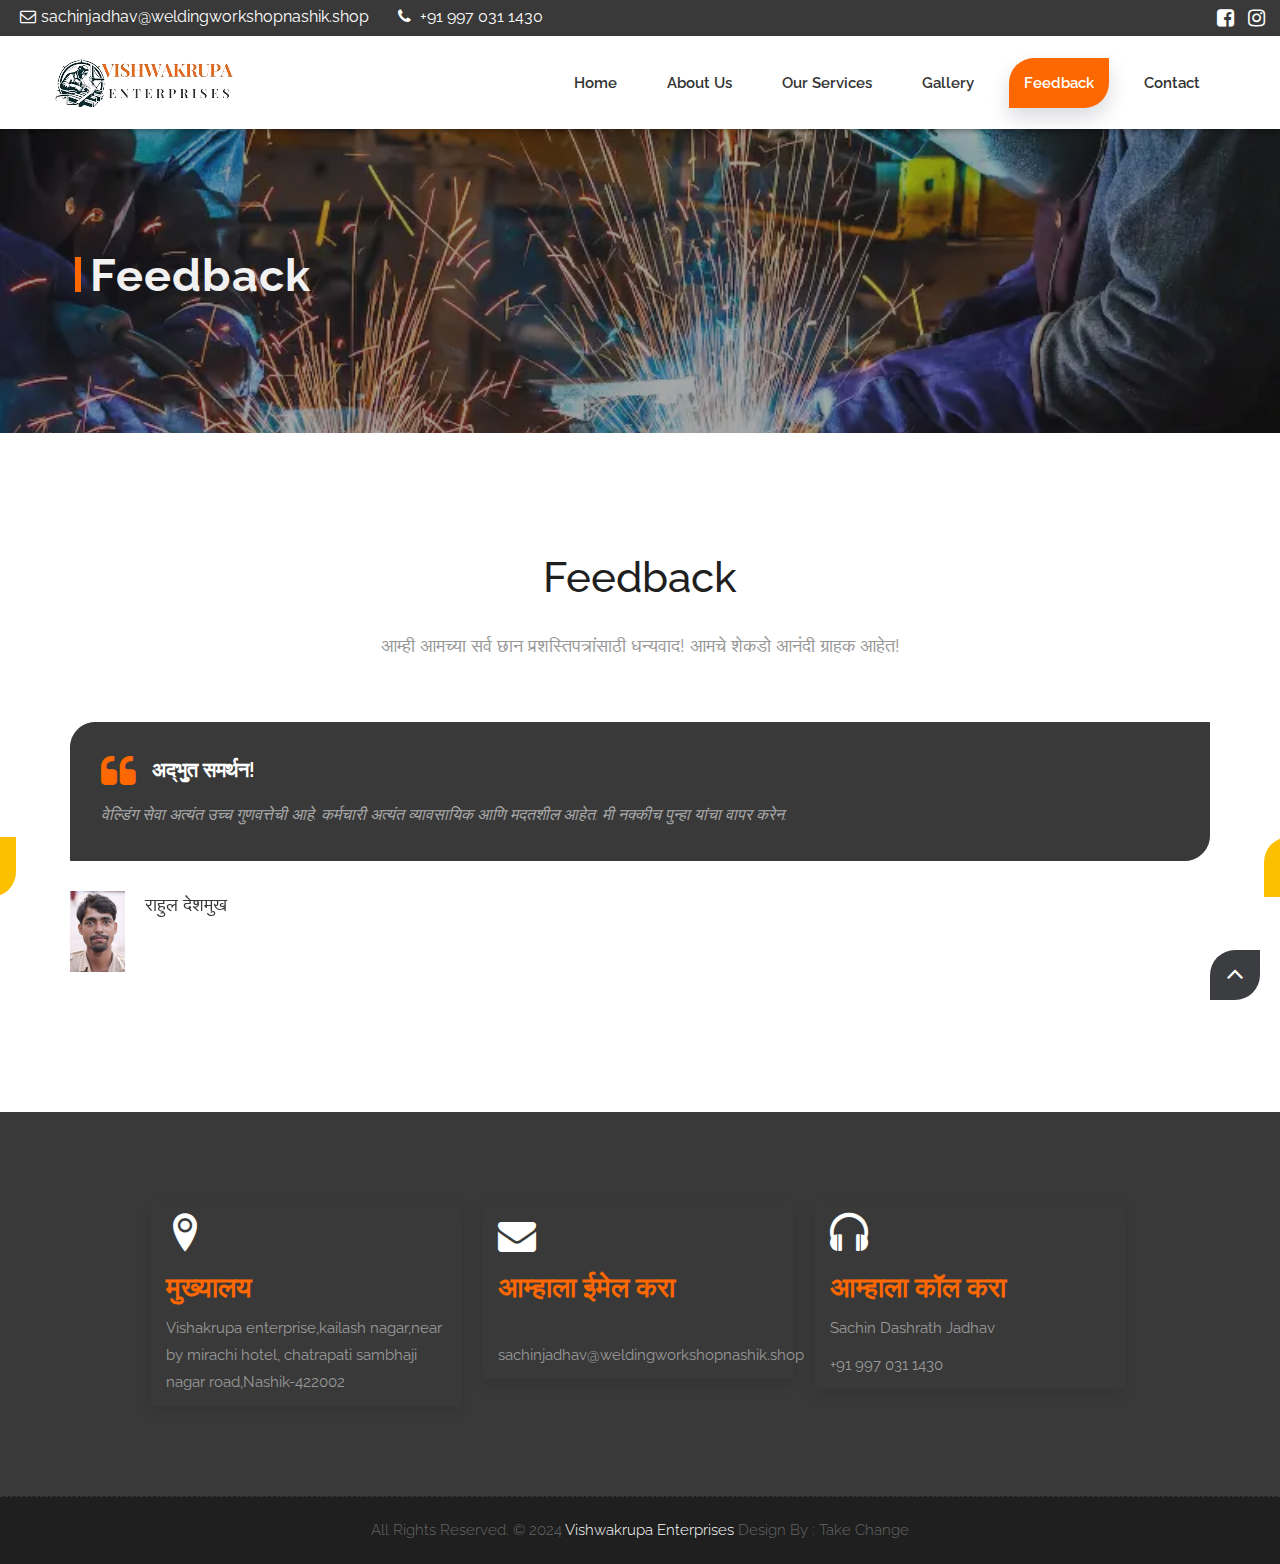
<file: testimonials.html>
<!DOCTYPE html>
<html lang="en">

    <!-- Basic -->
    <meta charset="utf-8">
    <meta http-equiv="X-UA-Compatible" content="IE=edge">   
   
    <!-- Mobile Metas -->
    <meta name="viewport" content="width=device-width, minimum-scale=1.0, maximum-scale=1.0, user-scalable=no">
 
     <!-- Site Metas -->
    <title>विश्वकृपा एंटरप्रायझेस</title>  
    <meta name="keywords" content="">
    <meta name="description" content="">
    <meta name="author" content="">

    <!-- Site Icons -->
    <link rel="shortcut icon" href="images/favicon.ico" type="image/x-icon" />
    <link rel="apple-touch-icon" href="images/apple-touch-icon.png">

    <!-- Bootstrap CSS -->
    <link rel="stylesheet" href="css/bootstrap.min.css">
    <!-- Site CSS -->
    <link rel="stylesheet" href="style.css">
    <!-- Responsive CSS -->
    <link rel="stylesheet" href="css/responsive.css">
    <!-- Custom CSS -->
    <link rel="stylesheet" href="css/custom.css">

    <!-- Modernizer for Portfolio -->
    <script src="js/modernizer.js"></script>

    <!--[if lt IE 9]>
      <script src="https://oss.maxcdn.com/libs/html5shiv/3.7.0/html5shiv.js"></script>
      <script src="https://oss.maxcdn.com/libs/respond.js/1.4.2/respond.min.js"></script>
    <![endif]-->

</head>
<body>

    <!-- LOADER -->
    <div id="preloader">
        <div class="loader">
			<div class="loader__bar"></div>
			<div class="loader__bar"></div>
			<div class="loader__bar"></div>
			<div class="loader__bar"></div>
			<div class="loader__bar"></div>
			<div class="loader__ball"></div>
		</div>
    </div><!-- end loader -->
    <!-- END LOADER -->
    
	<div class="top-bar">
		<div class="container-fluid">
			<div class="row">
				<div class="col-md-6 col-sm-6">
					<div class="left-top">
						<div class="email-box">
							<a href="#"><i class="fa fa-envelope-o" aria-hidden="true"></i>sachinjadhav@weldingworkshopnashik.shop</a>
						</div>
						<div class="phone-box">
							<a href="tel:1234567890"><i class="fa fa-phone" aria-hidden="true"></i> +91 997 031 1430</a>
						</div>
					</div>
				</div>
				<div class="col-md-6 col-sm-6">
					<div class="right-top">
						<div class="social-box">
							<ul>
								<li><a href="#"><i class="fa fa-facebook-square" aria-hidden="true"></i></a></li>
								<li><a href="#"><i class="fa fa-instagram" aria-hidden="true"></i></a></li>
								
							<ul>
						</div>
					</div>
				</div>
			</div>
		</div>
	</div>
    <header class="header header_style_01">
        <nav class="megamenu navbar navbar-default">
            <div class="container-fluid">
                <div class="navbar-header">
                    <button type="button" class="navbar-toggle collapsed" data-toggle="collapse" data-target="#navbar" aria-expanded="false" aria-controls="navbar">
                        <span class="sr-only">Toggle navigation</span>
                        <span class="icon-bar"></span>
                        <span class="icon-bar"></span>
                        <span class="icon-bar"></span>
                    </button>
                    <a class="navbar-brand" href="index.html"><img src="images/logos/logos.png" alt="image"></a>
                </div>
                <div id="navbar" class="navbar-collapse collapse">
                    <ul class="nav navbar-nav navbar-right">
                        <li><a href="index.html">Home</a></li>
                        <li><a href="about-us.html">About us</a></li>
                        <li><a href="services.html">Our Services</a></li>
                        <li><a href="portfolio.html">Gallery</a></li>
                       
                        <li><a class="active" href="testimonials.html">Feedback</a></li>
                        
						<li><a href="contact.html">Contact</a></li>
                    </ul>
                </div>
            </div>
        </nav>
    </header>

   	<div class="banner-area banner-bg-1">
		<div class="container">
			<div class="row">
				<div class="col-md-12">
					<div class="banner">
						<h2>Feedback</h2>
						
					</div>
				</div>
			</div>
		</div>
	</div>

    <div id="test-box" class="section wb">
        <div class="container">
            <div class="section-title text-center">
                <h3>Feedback</h3>
                <p class="lead">आम्ही आमच्या सर्व छान प्रशस्तिपत्रांसाठी धन्यवाद! आमचे शेकडो आनंदी ग्राहक आहेत!</p>
            </div><!-- end title -->

            <div class="row">
                <div class="col-md-12 col-sm-12">
                    <div class="testi-carousel owl-carousel owl-theme">
                        <div class="testimonial clearfix">
                            <div class="desc">
                                <h3><i class="fa fa-quote-left"></i> अद्भुत समर्थन!</h3>
                                <p class="lead">वेल्डिंग सेवा अत्यंत उच्च गुणवत्तेची आहे. कर्मचारी अत्यंत व्यावसायिक आणि मदतशील आहेत. मी नक्कीच पुन्हा यांचा वापर करेन.</p>
                            </div>
                            <div class="testi-meta">
                                <img src="uploads/testi_01.jpg" alt="" class="img-responsive alignleft">
                                <h4>राहुल देशमुख</h4>
                            </div>
                            <!-- end testi-meta -->
                        </div>
                        <!-- end testimonial -->

                        <div class="testimonial clearfix">
                            <div class="desc">
                                <h3><i class="fa fa-quote-left"></i> अप्रतिम सेवा!</h3>
                                <p class="lead">माझ्या प्रकल्पासाठी त्यांनी वेळेत आणि उत्कृष्ट कामगिरी केली. त्यांच्या वेल्डिंग तंत्रज्ञानाने आणि गुणवत्तेने मी खूप संतुष्ट आहे.</p>
                            </div>
                            <div class="testi-meta">
                                <img src="uploads/testi_02.jpg" alt="" class="img-responsive alignleft">
                                <h4>अजय जोशी </h4>
                            </div>
                            <!-- end testi-meta -->
                        </div>
                        <!-- end testimonial -->

                        <div class="testimonial clearfix">
                            <div class="desc">
                                <h3><i class="fa fa-quote-left"></i> पूर्णपणे उत्कृष्ट!</h3>
                                <p class="lead">प्रत्येक वेळेस उत्तम सेवा मिळाली आहे. वेल्डिंग कामाचा दर्जा खूप उच्च आहे आणि कर्मचारी नेहमीच मदतीसाठी तत्पर असतात.</p>
                            </div>
                            <div class="testi-meta">
                                <img src="uploads/testi_03.jpeg" alt="" class="img-responsive alignleft">
                                <h4>मनोहर नाइक</h4>
                            </div>
                            <!-- end testi-meta -->
                        </div>
                        <!-- end testimonial -->
                        <div class="testimonial clearfix">
                            <div class="desc">
                                <h3><i class="fa fa-quote-left"></i> 
                                    अद्भुत काम!</h3>
                                <p class="lead">त्यांची वेल्डिंग सेवा आणि ग्राहक समर्थन अप्रतिम आहे. मी त्यांच्या कामगिरीबद्दल खूप आनंदी आहे.</p>
                            </div>
                            <div class="testi-meta">
                                <img src="uploads/testi_04.jpg" alt="" class="img-responsive alignleft">
                                <h4>भगवान शर्मा</h4>
                            </div>
                            <!-- end testi-meta -->
                        </div>
                        <!-- end testimonial -->

                        <div class="testimonial clearfix">
                            <div class="desc">
                                <h3><i class="fa fa-quote-left"></i>सर्वोत्तम!</h3>
                                <p class="lead">त्यांच्या वेल्डिंग उपकरणांच्या गुणवत्ता आणि टिकाऊपणामुळे मी खूप प्रभावित झाले. उत्कृष्ट सेवा आणि त्वरित डिलिव्हरी.</p>
                            </div>
                            <div class="testi-meta">
                                <img src="uploads/testi_05.jpg" alt="" class="img-responsive alignleft">
                                <h4>शिव पाटील</h4>
                            </div>
                            <!-- end testi-meta -->
                        </div>
                        <!-- end testimonial -->

                        <div class="testimonial clearfix">
                            <div class="desc">
                                <h3><i class="fa fa-quote-left"></i> उत्कृष्ट आणि प्रतिभावान संघ!</h3>
                                <p class="lead">उत्तम सेवा, वेळेवर काम पूर्ण झाले. गुणवत्ता आणि किंमत दोन्ही बाबतीत आम्ही खूप समाधानी आहोत. </p>
                            </div>
                            <div class="testi-meta">
                                <img src="uploads/testi_06.jpg" alt="" class="img-responsive alignleft">
                                <h4>आदित्य पाटील </h4>
                                    <!-- <small>- Newyork City</small> -->
                            </div>
                            <!-- end testi-meta -->
                        </div><!-- end testimonial -->
                    </div><!-- end carousel -->
                </div><!-- end col -->
            </div><!-- end row -->

        </div><!-- end container -->
    </div><!-- end section -->

    
    <footer class="footer">
        <div class="container">
            <div class="row">
                <div class="row">
                    <div class="col-md-offset-1 col-sm-10 col-md-10 col-sm-offset-1 pd-add">
                        <div class="address-item">
                            <div class="address-icon1">
                                <i class="icon icon-location2"></i>
                            </div>
                            <h3> मुख्यालय</h3>
                            <p>Vishakrupa enterprise,kailash nagar,near by mirachi hotel, chatrapati sambhaji nagar road,Nashik-422002
                            </p>
                        </div>
                        <div class="address-item">
                            <div class="address-icon1">
                                <i class="fa fa-envelope" aria-hidden="true"></i>
                            </div>
                            <h3>आम्हाला ईमेल करा</h3>
                            <br>
    
                            <p>sachinjadhav@weldingworkshopnashik.shop
                            </p>
                        </div>
                        <div class="address-item">
                            <div class="address-icon1">
                                <i class="icon icon-headphones"></i>
                            </div>
                            <h3>आम्हाला कॉल करा</h3>
                            <p>Sachin Dashrath Jadhav</p>
                            <p>
                                +91 997 031 1430</p>
                        </div>
                    </div>
                </div><!-- end row -->
            </div><!-- end row -->
        </div><!-- end container -->
    </footer><!-- end footer -->


    <div class="copyrights">
        <div class="container">
            <div class="footer-distributed">
                <div class="footer-left">                   
                    <p class="footer-company-name">All Rights Reserved. &copy; 2024 <a href="#">Vishwakrupa Enterprises</a> Design By : Take Change
					
                </div>

                
            </div>
        </div><!-- end container -->
    </div><!-- end copyrights -->

    <a href="#" id="scroll-to-top" class="dmtop global-radius"><i class="fa fa-angle-up"></i></a>

    <!-- ALL JS FILES -->
    <script src="js/all.js"></script>
    <!-- ALL PLUGINS -->
    <script src="js/custom.js"></script>
    <script src="js/portfolio.js"></script>
    <script src="js/hoverdir.js"></script>    

</body>
</html>
</file>
<file: style.css>
/*------------------------------------------------------------------
    Version: 1.0
-------------------------------------------------------------------*/


/*------------------------------------------------------------------
    [Table of contents]

    1. IMPORT FONTS
    2. IMPORT FILES
    3. SKELETON
    4. WP CORE
    5. HEADER
    6. SECTIONS
    7. SECTIONS
    8. PORTFOLIO
    9. TESTIMONIALS
    10. PRICING TABLES
    11. ICON BOXES
    12. MESSAGE BOXES
    13. FEATURES
    14. CONTACT
    15. FOOTER
    16. MISC
    17. BUTTONS
-------------------------------------------------------------------*/


/*------------------------------------------------------------------
    IMPORT FONTS
-------------------------------------------------------------------*/

@import url('https://fonts.googleapis.com/css?family=Raleway:100,200,300,400,500,600,700,900');

/*------------------------------------------------------------------
    IMPORT FILES
-------------------------------------------------------------------*/

@import url(css/animate.css);
@import url(css/flaticon.css);
@import url(css/icomoon.css);
@import url(css/prettyPhoto.css);
@import url(css/owl.carousel.css);
@import url(css/font-awesome.min.css);

/*------------------------------------------------------------------
    SKELETON
-------------------------------------------------------------------*/

body {
    color: #999;
    font-size: 15px;
    font-family: 'Raleway', sans-serif;
    line-height: 1.80857;
}

body.demos .section {
    background: url(images/bg.png) repeat top center #f2f3f5;
}

body.demos .section-title img {
    max-width: 280px;
    display: block;
    margin: 10px auto;
}

body.demos .service-widget h3 {
    border-bottom: 1px solid #ededed;
    font-size: 18px;
    padding: 20px 0;
    background-color: #ffffff;
}

body.demos .service-widget {
    margin: 0 0 30px;
    padding: 30px;
    background-color: #fff
}

body.demos .container-fluid {
    max-width: 1080px
}

a {
    color: #1f1f1f;
    text-decoration: none !important;
    outline: none !important;
    -webkit-transition: all .3s ease-in-out;
    -moz-transition: all .3s ease-in-out;
    -ms-transition: all .3s ease-in-out;
    -o-transition: all .3s ease-in-out;
    transition: all .3s ease-in-out;
}

h1,
h2,
h3,
h4,
h5,
h6 {
    letter-spacing: 0;
    font-weight: normal;
    position: relative;
    padding: 0 0 10px 0;
    font-weight: normal;
    line-height: 120% !important;
    color: #1f1f1f;
    margin: 0
}

h1 {
    font-size: 24px
}

h2 {
    font-size: 22px
}

h3 {
    font-size: 18px
}

h4 {
    font-size: 16px
}

h5 {
    font-size: 14px
}

h6 {
    font-size: 13px
}

h1 a,
h2 a,
h3 a,
h4 a,
h5 a,
h6 a {
    color: #212121;
    text-decoration: none!important;
    opacity: 1
}

h1 a:hover,
h2 a:hover,
h3 a:hover,
h4 a:hover,
h5 a:hover,
h6 a:hover {
    opacity: .8
}

a {
    color: #1f1f1f;
    text-decoration: none;
    outline: none;
}

a,
.btn {
    text-decoration: none !important;
    outline: none !important;
    -webkit-transition: all .3s ease-in-out;
    -moz-transition: all .3s ease-in-out;
    -ms-transition: all .3s ease-in-out;
    -o-transition: all .3s ease-in-out;
    transition: all .3s ease-in-out;
}

.btn-custom {
    margin-top: 20px;
    background-color: transparent !important;
    border: 2px solid #ddd;
    padding: 12px 40px;
    font-size: 16px;
}

.lead {
    font-size: 18px;
    line-height: 30px;
    color: #767676;
    margin: 0;
    padding: 0;
}

blockquote {
    margin: 20px 0 20px;
    padding: 30px;
}

ul, li, ol{
	margin: 0px;
	padding: 0px;
	list-style: none;
}

/*------------------------------------------------------------------
    WP CORE
-------------------------------------------------------------------*/

.first {
    clear: both
}

.last {
    margin-right: 0
}

.alignnone {
    margin: 5px 20px 20px 0;
}

.aligncenter,
div.aligncenter {
    display: block;
    margin: 5px auto 5px auto;
}

.alignright {
    float: right;
    margin: 10px 0 20px 20px;
}

.alignleft {
    float: left;
    margin: 10px 20px 20px 0;
}

a img.alignright {
    float: right;
    margin: 10px 0 20px 20px;
}

a img.alignnone {
    margin: 10px 20px 20px 0;
}

a img.alignleft {
    float: left;
    margin: 10px 20px 20px 0;
}

a img.aligncenter {
    display: block;
    margin-left: auto;
    margin-right: auto
}

.wp-caption {
    background: #fff;
    border: 1px solid #f0f0f0;
    max-width: 96%;
    /* Image does not overflow the content area */
    padding: 5px 3px 10px;
    text-align: center;
}

.wp-caption.alignnone {
    margin: 5px 20px 20px 0;
}

.wp-caption.alignleft {
    margin: 5px 20px 20px 0;
}

.wp-caption.alignright {
    margin: 5px 0 20px 20px;
}

.wp-caption img {
    border: 0 none;
    height: auto;
    margin: 0;
    max-width: 98.5%;
    padding: 0;
    width: auto;
}

.wp-caption p.wp-caption-text {
    font-size: 11px;
    line-height: 17px;
    margin: 0;
    padding: 0 4px 5px;
}


/* Text meant only for screen readers. */

.screen-reader-text {
    clip: rect(1px, 1px, 1px, 1px);
    position: absolute !important;
    height: 1px;
    width: 1px;
    overflow: hidden;
}

.screen-reader-text:focus {
    background-color: #f1f1f1;
    border-radius: 3px;
    box-shadow: 0 0 2px 2px rgba(0, 0, 0, 0.6);
    clip: auto !important;
    color: #21759b;
    display: block;
    font-size: 14px;
    font-size: 0.875rem;
    font-weight: bold;
    height: auto;
    left: 5px;
    line-height: normal;
    padding: 15px 23px 14px;
    text-decoration: none;
    top: 5px;
    width: auto;
    z-index: 100000;
    /* Above WP toolbar. */
}

/*------------------------------------------------------------------
    Top head
-------------------------------------------------------------------*/

.top-bar{
	background: #393939;
}
.left-top{
	padding: 3px 0px; 
}
.email-box{
	display: inline-block;
	margin-right: 20px;
}
.email-box a{
	color: #ffffff;
	font-size: 16px;
}
.email-box a:hover{
	color: #fd6802;
}
.email-box a i{
	padding: 0px 5px;
}
.phone-box{
	display: inline-block;
}

.phone-box a{
	color: #ffffff;
	font-size: 16px;
}
.phone-box a:hover{
	color: #fd6802;
}
.phone-box a i{
	padding: 0px 5px;
}

.social-box{
	float: right;
}

.social-box ul li{
	display: inline-block;
	padding-left: 10px;
}

.social-box ul li a{
	color: #ffffff;
	font-size: 20px;
}
.social-box ul li a:hover{
	color: #fd6802;
}


/*------------------------------------------------------------------
    HEADER
-------------------------------------------------------------------*/

.megamenu .nav,
.megamenu .collapse,
.megamenu .dropup,
.megamenu .dropdown {
    position: static;
}

.megamenu .container-fluid {
    position: relative;
}

.megamenu .dropdown-menu {
    left: auto;
}

.megamenu .megamenu-content {
    padding: 20px 30px;
}

.megamenu .dropdown.megamenu-fw .dropdown-menu {
    left: 0;
    right: 0;
}

.megamenu .list-unstyled {
    min-width: 200px;
}

.header_style_01 {
    background-color: rgba(255, 255, 255);
    display: block;
    left: 0;
    padding: 20px 40px !important;
    position: relative;
    right: 0;
    top: 0;
    width: 100%;
	-webkit-box-shadow: 0px 2px 5px 0px rgba(0,0,0,0.30);
	-moz-box-shadow: 0px 2px 5px 0px rgba(0,0,0,0.30);
	box-shadow: 0px 2px 5px 0px rgba(0,0,0,0.30);
    z-index: 111;
}

.header_style_01 .navbar-default {
    background-color: transparent;
    border: 0;
	border-radius: 0px;
}

.header_style_01 .navbar,
.header_style_01 .navbar-nav,
.header_style_01 .navbar-default,
.header_style_01 .nav {
    margin-bottom: 0 !important;
}

.header_style_01 .navbar-brand {
    padding: 2px 15px 0 15px;
	height: auto;
   
  
}

.header_style_01 .navbar-default .navbar-nav > li > a {
    border-radius: 0;
    color: #ffffff;
    font-size: 15px;
    font-style: normal;
    font-weight: 600;
    text-transform: capitalize;
    background-color: transparent;
}

.header_style_01 .navbar-default .navbar-nav > li a {
	color: #333333;
	padding: 15px 15px;
}

.header_style_01 .navbar-default .navbar-nav > li a.active{
	color: #ffffff;
	box-shadow: 0 10px 20px 0 rgba(5, 16, 44, .15);
	border-radius: 25px 0px 25px 0px;
	background: #fd6802;
}

.header_style_01 .navbar-default .navbar-nav > li:hover a,
.header_style_01 .navbar-default .navbar-nav > li:focus a {
    color: #ffffff;
	box-shadow: 0 10px 20px 0 rgba(5, 16, 44, .15);
	border-radius: 25px 0px 25px 0px;
	background: #fd6802;
}

.header_style_01 .navbar-right > li {
    margin-top: 2px;
    -webkit-transition: all .3s ease-in-out;
    -moz-transition: all .3s ease-in-out;
    -ms-transition: all .3s ease-in-out;
    -o-transition: all .3s ease-in-out;
    transition: all .3s ease-in-out;
}

.header_style_01 .navbar-right > li > a {
    padding-bottom: 10px;
    padding-top: 10px;
}

li.social-links {
    margin: 0 8px;
}

li.social-links a {
    padding: 13px 0 !important;
}

.navbar-nav li {
    position: relative;
	margin: 0px 10px;
}

.navbar-nav span {
    font-size: 24px;
    position: absolute;
    right: 2px;
    top: 13px;
}

/*------------------------------------------------------------------
    Banner Slider
-------------------------------------------------------------------*/

.slider-bg-one {
    background-image: url("uploads/slider_1.jpg");
    background-position: center center;
    background-repeat: no-repeat;
    background-size: cover;
}

.slider-bg-two {
    background-image: url("uploads/slider_2.jpg");
    background-position: center center;
    background-repeat: no-repeat;
    background-size: cover;
}

.slider-bg-three {
    background-image: url("uploads/slider_3.jpg");
    background-position: center center;
    background-repeat: no-repeat;
    background-size: cover;
}

.slider-content-area {
    height: 100vh;
    position: relative;
}

.home-one-slider-otem .slider-content-area {
    height: 650px;
    position: relative;
}

.slide-text {
    position: absolute;
    top: 50%;
    transform: translateY(-50%);
    width: 100%;
    z-index: 1;
}

.slide-text h1 {
    color: #fff;
    font-size: 70px;
    font-weight: 700;
    text-transform: capitalize;
	text-shadow: 0px 4px 3px rgba(0,0,0,0.4),
             0px 8px 13px rgba(0,0,0,0.1),
             0px 18px 23px rgba(0,0,0,0.1);
}

.slide-text h1 span{
	color: #fd6802;
}

.slide-text h2 {
    color: #fff;
    font-size: 22px;
    letter-spacing: 1px;
    margin-bottom: 20px;
	text-shadow: 0px 4px 3px rgba(0,0,0,0.4),
             0px 8px 13px rgba(0,0,0,0.1),
             0px 18px 23px rgba(0,0,0,0.1);
}


.slider-wrapper .owl-nav .owl-prev, .slider-wrapper .owl-nav .owl-next {
    background: #393939;
    height: 60px;
    top: 50%;
    transform: translateY(-50%);
    transition: all 0.4s ease-in-out 0s;
    width: 60px;
	border-radius: 25px 0px 25px 0px;
}

.slider-wrapper .owl-nav .owl-prev:hover, .slider-wrapper .owl-nav .owl-next:hover {
	background: #fd6802;
}

.slider-wrapper .owl-nav .owl-prev {
    margin-left: 0%;
	left: 0px;
	position: absolute;
}

.slider-wrapper .owl-nav .owl-prev i{
	position: absolute;
	left: 0px;
	right: 0;
	width: auto;
	height: auto;
	background: none;
	color: #ffffff;
}

.slider-wrapper .owl-nav .owl-next {
    margin-right: 0%;
    right: 0;
	position: absolute;
}

.slider-wrapper .owl-nav .owl-next i{
	position: absolute;
	right: 0;
	left: 0px;
	width: auto;
	height: auto;
	background: none;
	color: #ffffff;
}

.home-one-slider-otem::before{
	content: "";
	position: absolute;
	background: rgba(0,0,0, 0.8);
	width: 100%;
	height: 100%;
	top: 0%;
	left: 100%;
	z-index: 1
}


/*------------------------------------------------------------------
    SECTIONS
-------------------------------------------------------------------*/

.parallax {
    background-attachment: fixed;
    background-size: cover;
    height: 100%;
    padding: 120px 0;
    position: relative;
    width: 100%;
}

.parallax.parallax-off {
    background-attachment: scroll !important;
    display: block;
    height: 100%;
    min-height: 100%;
    overflow: hidden;
    position: relative;
    background-position: center center;
    vertical-align: sub;
    width: 100%;
    z-index: 2;
}

.no-scroll-xy {
    overflow: hidden !important;
    -webkit-transition: all .4s ease-in-out;
    -moz-transition: all .4s ease-in-out;
    -ms-transition: all .4s ease-in-out;
    -o-transition: all .4s ease-in-out;
    transition: all .4s ease-in-out;
}

.section {
    display: block;
    position: relative;
    overflow: hidden;
    padding: 120px 0;
}

.noover {
    overflow: visible;
}

.noover .btn-dark {
    border: 0 !important;
}

.nopad {
    padding: 0;
}

.nopadtop {
    padding-top: 0;
}

.section.wb {
    background-color: #ffffff;
}

.section.lb {
    background-color: #f2f3f5;
}

.section.db {
    background-color: #1f1f1f;
}

.section.color1 {
    background-color: #448AFF;
}

.first-section {
    display: block;
    position: relative;
    overflow: hidden;
    padding: 16em 0 13em;
}

.first-section h2 {
    color: #ffffff;
    font-size: 68px;
    font-weight: 300;
    text-transform: capitalize;
    display: block;
    margin: 0;
    padding: 0 0 30px;
    position: relative;
}

.first-section .lead {
    font-size: 21px;
    font-weight: 300;
    padding: 0 0 40px;
    margin: 0;
    line-height: inherit;
    color: #ffffff;
}

.macbookright {
    width: 980px;
    position: absolute;
    right: -15%;
    bottom: -6%;
}

.section-title {
    display: block;
    position: relative;
    margin-bottom: 60px;
}

.section-title p {
    color: #999;
    font-weight: 400;
    font-size: 18px;
    line-height: 33px;
    margin: 0;
}

.section-title h3 {
    font-size: 42px;
    font-weight: 500;
    line-height: 62px;
    margin: 0 0 25px;
    padding: 0;
    text-transform: none;
}

.section.colorsection p,
.section.colorsection h3,
.section.db h3 {
    color: #ffffff;
}

.service-widget{
	background: #ffffff;
}

.section.lb .service-dit h3{
	padding: 12px 0px;
}
.service-dit{
	padding: 20px 15px;
}


/*------------------------------------------------------------------
    PORTFOLIO
-------------------------------------------------------------------*/

.item-h2,
.item-h1 {
    height: 100% !important;
    height: auto !important;
}

.isotope-item {
    z-index: 2;
    padding: 0;
}

.isotope-hidden.isotope-item {
    pointer-events: none;
    z-index: 1;
}

.isotope,
.isotope .isotope-item {
    /* change duration value to whatever you like */
    -webkit-transition-duration: 0.8s;
    -moz-transition-duration: 0.8s;
    transition-duration: 0.8s;
}

.isotope {
    -webkit-transition-property: height, width;
    -moz-transition-property: height, width;
    transition-property: height, width;
}

.isotope .isotope-item {
    -webkit-transition-property: -webkit-transform, opacity;
    -moz-transition-property: -moz-transform, opacity;
    transition-property: transform, opacity;
}

.portfolio-filter ul {
    padding: 0;
    z-index: 2;
    display: block;
    position: relative;
    margin: 0;
}

.portfolio-filter ul li {
    border-radius: 0;
    display: inline-block;
    margin: 0 5px 0 0;
    text-decoration: none;
    text-transform: uppercase;
    vertical-align: middle;
}

.portfolio-filter ul li:last-child:after {
    content: "";
}

.portfolio-filter ul li .btn-dark {
    box-shadow: none;
    background-color: transparent;
    border: 2px solid #fd6802 !important;
    color: #393939;
    font-weight: 500;
    font-size: 14px;
    padding: 15px 35px;
}

.da-thumbs {
    list-style: none;
    position: relative;
    padding: 0;
}

.da-thumbs .pitem {
    margin: 0;
    padding: 15px;
    position: relative;
}

.da-thumbs .pitem a,
.da-thumbs .pitem a img {
    display: block;
    position: relative;
}

.da-thumbs .pitem a {
    overflow: hidden;
}

.da-thumbs .pitem a div {
    position: absolute;
    background-color: rgba(0, 0, 0, 0.8);
    width: 100%;
    height: 100%;
}

.da-thumbs .pitem a div h3 {
    display: block;
    color: #ffffff;
    font-size: 20px;
    padding: 30px 15px;
    text-transform: capitalize;
    font-weight: normal;
}

.da-thumbs .pitem a div h3 small {
    display: block;
    color: #ffffff;
    margin-top: 5px;
    font-size: 13px;
    font-weight: 300;
}

.da-thumbs .pitem a div i {
    background-color: #fd6802;
    position: absolute;
    color: #ffffff !important;
    bottom: 0;
    font-size: 15px;
    z-index: 12;
    right: 0;
    width: 50px;
    height: 50px;
    line-height: 50px;
    text-align: center;
	border-radius: 25px 0px 0px 0px;
}


/*------------------------------------------------------------------
    TESTIMONIALS
-------------------------------------------------------------------*/

.logos img {
    margin: auto;
    display: block;
    text-align: center;
    width: 100%;
    opacity: 0.3;
}

.logos img:hover {
    opacity: 0.5;
}

.desc h3 i {
    color: #fd6802;
    font-size: 37px;
    vertical-align: middle;
    margin-right: 12px;
}

.desc {
    padding: 30px;
    position: relative;
    background: #393939;
    border: 1px solid #393939;
	-webkit-border-radius: 25px 0px 25px 0px;
	-moz-border-radius: 25px 0px 25px 0px;
	border-radius: 25px 0px 25px 0px;
}

.testi-meta {
    display: block;
    margin-top: 20px;
}

.testimonial h4 {
    font-size: 18px;
    color: #ffffff;
    padding: 13px 0 0;
}

.testimonial img {
    max-width: 55px;
}

.testimonial small {
    margin-top: 7px;
    font-size: 16px;
    display: block;
}

.testimonial {
    background-color: transparent;
}

.testimonial h3 {
    padding: 0 0 10px;
    font-size: 20px;
    font-weight: 600;
}

.testimonial small,
.testimonial .lead {
    background-color: transparent;
    color: #aaa;
    display: block;
    font-size: 16px;
    font-style: italic;
    line-height: 30px;
    margin: 0;
    padding: 0;
    position: relative;
}

.testimonial p:after {
    display: none;
}


/*------------------------------------------------------------------
    PRICING TABLES
-------------------------------------------------------------------*/

.pricing-table {
    margin: 50px 0 0 0;
    background: #fff;
    box-shadow: 0 5px 14px rgba(0, 0, 0, 0.1);
}

.pricing-table i {
    width: 30px;
    color: #c2c2c2;
    display: inline-block;
    margin-right: 10px;
    padding-right: 5px;
    border-right: 1px solid #ececec;
}

.pricing-table .btn-dark {
    padding: 10px 24px;
    font-size: 15px;
}

.pricing-table strong {
    font-weight: 600;
    margin-right: 6px;
    color: #1f1f1f;
}

.pricing-table-header {
    padding: 30px 0 25px 0;
    background: #ffffff;
}

.pricing-table-header h2 {
    font-size: 31px;
    margin: 0;
    padding: 0;
    font-weight: 300;
}

.pricing-table-header h3 {
    font-size: 15px;
    font-weight: 600;
    color: #aaaaaa;
    margin-top: 10px;
    text-transform: uppercase;
}

.pricing-table-space {
    height: 10px;
}

.pricing-table-text {
    margin: 15px 30px 0 30px;
    padding: 0 10px 15px 10px;
    border-bottom: 1px solid #ececec;
    font-weight: 300;
    line-height: 30px;
    color: #c2c2c2;
    font-size: 16px;
}

.pricing-table-text p {
    font-weight: 400;
}

.pricing-table-features {
    margin: 15px 30px 0 30px;
    padding: 0 10px 15px 30px;
    border-bottom: 1px solid #ececec;
    text-align: left;
    line-height: 30px;
    font-size: 16px;
    color: #c2c2c2;
}

.pricing-table-highlighted h3,
.pricing-table-highlighted h2 {
    color: #ffffff !important;
}

.pricing-table-sign-up {
    margin-top: 25px;
    padding-bottom: 30px;
}


/* Highlighted table */

.pricing-table-highlighted {
    margin-top: 0;
}

.m130 {
    margin-top: 130px;
}

.nav-pills {
    border: 1px solid #e1e1e1;
}

.nav-pills > li {
    width: 50%;
    padding: 10px;
    float: left;
    margin: 0 !important;
}

.nav-pills > li > a {
    margin: 0!important;
    text-align: center;
    background-color: #f4f4f4;
}


/*------------------------------------------------------------------
    ICON BOXES
-------------------------------------------------------------------*/

.icon-wrapper {
    position: relative;
    cursor: pointer;
    display: block;
    z-index: 1;
}

.icon-wrapper i {
    width: 75px;
    height: 75px;
    text-align: center;
    line-height: 75px;
    font-size: 28px;
    background-color: #f2f3f5;
    color: #1f1f1f;
    margin-top: 0;
}

.small-icons.icon-wrapper:hover i,
.small-icons.icon-wrapper:hover i:hover,
.small-icons.icon-wrapper i {
    width: auto !important;
    height: auto !important;
    line-height: 1 !important;
    padding: 0 !important;
    color: #e3e3e3 !important;
    background-color: transparent !important;
    background: none !important;
    margin-right: 10px !important;
    vertical-align: middle;
    font-size: 24px !important;
}

.small-icons.icon-wrapper h3 {
    font-size: 18px;
    padding-bottom: 5px;
}

.small-icons.icon-wrapper p {
    padding: 0;
    margin: 0;
}

.icon-wrapper h3 {
    font-size: 21px;
    padding: 0 0 15px;
    margin: 0;
}

.icon-wrapper p {
    margin-bottom: 0;
    padding-left: 95px;
}

.icon-wrapper p small {
    display: block;
    color: #999;
    margin-top: 10px;
    text-transform: none;
    font-weight: 600;
    font-size: 16px;
}

.icon-wrapper p small:after {
    content: "\f105";
    font-family: FontAwesome;
    margin-left: 5px;
    font-size: 11px;
}

.effect-1 {
    display: inline-block;
    cursor: pointer;
    text-align: center;
    position: relative;
    text-decoration: none;
    z-index: 1;
}

.effect-1:after {
    pointer-events: none;
    position: absolute;
    width: 100%;
    height: 100%;
    border-radius: 50%;
    content: '';
    -webkit-box-sizing: content-box;
    -moz-box-sizing: content-box;
    box-sizing: content-box;
}

.effect-1 {
    -webkit-transition: background 0.2s, color 0.2s;
    -moz-transition: background 0.2s, color 0.2s;
    transition: background 0.2s, color 0.2s;
}

.effect-1:after {
    top: -7px;
    left: -7px;
    padding: 7px;
    box-shadow: 0 0 0 2px #fcbf02;
    -webkit-transition: -webkit-transform 0.2s, opacity 0.2s;
    -webkit-transform: scale(.8);
    -moz-transition: -moz-transform 0.2s, opacity 0.2s;
    -moz-transform: scale(.8);
    -ms-transform: scale(.8);
    transition: transform 0.2s, opacity 0.2s;
    transform: scale(.8);
    opacity: 0;
}

.effect-1:hover:after {
    -webkit-transform: scale(1);
    -moz-transform: scale(1);
    -ms-transform: scale(1);
    transform: scale(1);
    opacity: 1;
}

.effect-1:after {
    -webkit-transform: scale(1.2);
    -moz-transform: scale(1.2);
    -ms-transform: scale(1.2);
    transform: scale(1.2);
}

.effect-1:hover:after {
    -webkit-transform: scale(1);
    -moz-transform: scale(1);
    -ms-transform: scale(1);
    transform: scale(1);
    opacity: 1;
}


/*------------------------------------------------------------------
    MESSAGE BOXES
-------------------------------------------------------------------*/

.service-widget h3 {
    font-size: 22px;
    color: #ffffff;
    padding: 20px 0 12px;
    margin: 0;
	font-weight: 600;
}

.service-widget h3 a,
.section.wb .service-widget h3,
.section.lb .service-widget h3 {
    color: #1f1f1f;
}

.service-widget p {
    margin-bottom: 0;
    padding-bottom: 0;
}

.message-box h4 {
    text-transform: uppercase;
    padding: 0;
    margin: 0 0 5px;
    font-weight: 600;
    letter-spacing: 0.5px;
    font-size: 15px;
    color: #999;
}

.message-box h2 {
    font-size: 28px;
    font-weight: 500;
    padding: 0 0 10px;
    margin: 0;
    line-height: 62px;
    margin-top: 0;
    text-transform: none;
}

.message-box p {
    margin-bottom: 20px;
}

.message-box .lead {
    padding-top: 10px;
    font-size: 19px;
    font-style: italic;
    color: #999;
    padding-bottom: 0;
}

.post-media {
    position: relative;
}

.post-media img {
    width: 100%;
}

.playbutton {
    position: absolute;
    color: #ffffff !important;
    top: 40%;
    font-size: 60px;
    z-index: 12;
    left: 0;
    right: 0;
    text-align: center;
    margin: -20px auto;
}

.hoverbutton {
    background-color: #fd6802;
    position: absolute;
    color: #ffffff !important;
    top: 48%;
    font-size: 21px;
    z-index: 12;
    left: 0;
    opacity: 0;
    right: 0;
    width: 50px;
    height: 50px;
    line-height: 50px;
    text-align: center;
    margin: -20px auto;
}

.service-widget:hover .hoverbutton {
    opacity: 1;
}

hr.hr1 {
    position: relative;
    margin: 60px 0;
    border: 1px dashed #f2f3f5;
}

hr.hr2 {
    position: relative;
    margin: 17px 0;
    border: 1px dashed #f2f3f5;
}

hr.hr3 {
    position: relative;
    margin: 25px 0 30px 0;
    border: 1px dashed #f2f3f5;
}

hr.invis {
    border-color: transparent;
}

hr.invis1 {
    margin: 10px 0;
    border-color: transparent;
}

.section.parallax hr.hr1 {
    border-color: rgba(255, 255, 255, 0.1);
}

.sep1 {
    display: block;
    position: absolute;
    content: '';
    width: 40px;
    height: 40px;
    bottom: -20px;
    left: 50%;
    margin-left: -14px;
    background-color: #1f1f1f;
    -ms-transform: rotate(45deg);
    -webkit-transform: rotate(45deg);
    transform: rotate(45deg);
    z-index: 1;
}

.sep2 {
    display: block;
    position: absolute;
    content: '';
    width: 40px;
    height: 40px;
    top: -20px;
    left: 50%;
    margin-left: -14px;
    background-color: #1f1f1f;
    -ms-transform: rotate(45deg);
    -webkit-transform: rotate(45deg);
    transform: rotate(45deg);
    z-index: 1;
}


/* Divider Styles */

.divider-wrapper {
    width: 100%;
    box-shadow: 0 5px 14px rgba(0, 0, 0, 0.1);
    height: 540px;
    margin: 0 auto;
    position: relative;
}

.divider-wrapper:hover {
    cursor: none;
}

.divider-bar {
    position: absolute;
    width: 10px;
    left: 50%;
    top: -10px;
    bottom: -15px;
}

.code-wrapper {
    border: 1px solid #ffffff;
    display: block;
    overflow: hidden;
    width: 100%;
    height: 100%;
    position: relative;
    background: url("uploads/code.jpg") no-repeat;
}

.design-wrapper {
    overflow: hidden;
    position: absolute;
    top: 0;
    left: 0;
    right: 0;
    bottom: 0;
    -webkit-transform: translateX(50%);
    transform: translateX(50%);
}

.design-image {
    display: block;
    width: 100%;
    height: 100%;
    position: relative;
    -webkit-transform: translateX(-50%);
    transform: translateX(-50%);
    background: url("uploads/design.jpg") no-repeat;
}


/*------------------------------------------------------------------
    FEATURES
-------------------------------------------------------------------*/

.customwidget h1 {
    font-size: 44px;
    color: #ffffff;
    padding: 15px 0 25px;
    margin: 0;
    line-height: 1 !important;
    font-weight: 500;
}

.customwidget ul {
    padding: 0;
    display: block;
    margin-bottom: 30px;
}

.customwidget li i {
    margin-right: 5px;
}

.customwidget li {
    color: #ffffff;
    margin-right: 10px;
}

.image-center img {
    position: relative;
    margin: 0 0 -208px;
    z-index: 10;
    padding-right: 30px;
    text-align: center;
}

.customwidget p {
    font-style: italic;
    font-size: 18px;
    padding: 0 0 10px;
}

.img-center img {
    width: 100%;
    box-shadow: 0 5px 14px rgba(0, 0, 0, 0.1);
}

.img-center {
    margin: auto;
}

#features li p {
    margin-bottom: 0;
    padding-bottom: 0;
}

#features li {
    display: table;
    width: 100%;
    margin: 64px 0;
    cursor: pointer;
	-webkit-box-shadow: 0px 5px 35px 0px rgba(148, 146, 245, 0.15);
	box-shadow: 0px 5px 35px 0px rgba(148, 146, 245, 0.15);
	background: #393939;
	border-radius: 25px 0px 25px 0px;
	transition: all 1s ease-in-out;
}

#features li:hover {
	transform: scale(1.07);
	transition: all 1s ease-in-out;
	z-index: 1000;
}

.features-left,
.features-right {
    padding: 0 10px;
}

.features-right li:last-child,
.features-left li:last-child {
    margin-bottom: 0px;
    padding-bottom: 0 !important;
}

.features-right li i,
.features-left li i {
    width: 68px;
    height: 68px;
    line-height: 68px;
    display: table;
    border-radius: 25px 0px 25px 0px;
    font-size: 26px;
	color: #ffffff;
    background-color: #fd6802;
    margin: 0 auto 22px;
    position: relative;
    text-align: center;
    z-index: 55;
    transition: .4s;
    padding: 0;
}

.features-right li i:hover,
.features-left li i:hover {
	background: #fcbf02;
}

#features i img {
    display: table;
    margin: 0 auto;
}

.features-left li i:before,
.features-right li i:before {
    text-align: center;
}

.features-right li i .ico-current,
.features-left li i .ico-current {
    opacity: 1;
    transition: .4s;
    visibility: visible;
}

.features-right li i .ico-hover,
.features-left li i .ico-hover {
    opacity: 0;
    transition: .4s;
    visibility: hidden;
    top: 19px;
}

.features-right li:hover .ico-current,
.features-left li:hover .ico-current {
    opacity: 0;
    transition: .4s;
    visibility: hidden;
}

.features-right li:hover .ico-hover,
.features-left li:hover .ico-hover {
    opacity: 1;
    transition: .4s;
    visibility: visible;
}

.features-right i {
    float: left;
}

.fr-inner {
    margin-left: 90px;
}

.features-left i {
    float: right;
}

.fl-inner {
    text-align: right;
    margin-right: 90px;
}

#features h4 {
    text-transform: capitalize;
    margin: 0;
    font-size: 19px;
	color: #ffffff;
}


/*------------------------------------------------------------------
    CONTACT
-------------------------------------------------------------------*/

.bootstrap-select {
    width: 100% \0;
    /*IE9 and below*/
}

.bootstrap-select > .dropdown-toggle {
    width: 100%;
    padding-right: 25px;
}

.has-error .bootstrap-select .dropdown-toggle,
.error .bootstrap-select .dropdown-toggle {
    border-color: #b94a48;
}

.bootstrap-select.fit-width {
    width: auto !important;
}

.bootstrap-select:not([class*="col-"]):not([class*="form-control"]):not(.input-group-btn) {
    width: 100%;
}

.bootstrap-select .dropdown-toggle:focus {
    outline: thin dotted #333333 !important;
    outline: 5px auto -webkit-focus-ring-color !important;
    outline-offset: -2px;
}

.bootstrap-select.form-control {
    margin-bottom: 0;
    padding: 0;
    border: none;
}

.bootstrap-select.form-control:not([class*="col-"]) {
    width: 100%;
}

.bootstrap-select.form-control.input-group-btn {
    z-index: auto;
}

.bootstrap-select.btn-group:not(.input-group-btn),
.bootstrap-select.btn-group[class*="col-"] {
    float: none;
    display: inline-block;
    margin-left: 0;
}

.bootstrap-select.btn-group.dropdown-menu-right,
.bootstrap-select.btn-group[class*="col-"].dropdown-menu-right,
.row .bootstrap-select.btn-group[class*="col-"].dropdown-menu-right {
    float: right;
}

.form-inline .bootstrap-select.btn-group,
.form-horizontal .bootstrap-select.btn-group,
.form-group .bootstrap-select.btn-group {
    margin-bottom: 0;
}

.form-group-lg .bootstrap-select.btn-group.form-control,
.form-group-sm .bootstrap-select.btn-group.form-control {
    padding: 0;
}

.form-inline .bootstrap-select.btn-group .form-control {
    width: 100%;
}

.bootstrap-select.btn-group.disabled,
.bootstrap-select.btn-group > .disabled {
    cursor: not-allowed;
}

.bootstrap-select.btn-group.disabled:focus,
.bootstrap-select.btn-group > .disabled:focus {
    outline: none !important;
}

.bootstrap-select.btn-group .dropdown-toggle .filter-option {
    display: inline-block;
    overflow: hidden;
    width: 100%;
    text-align: left;
}

.bootstrap-select.btn-group .dropdown-toggle .fa-angle-down {
    position: absolute;
    top: 30% !important;
    right: -5px;
    vertical-align: middle;
}

.bootstrap-select.btn-group[class*="col-"] .dropdown-toggle {
    width: 100%;
}

.bootstrap-select.btn-group .dropdown-menu {
    border: 1px solid #ededed;
    box-shadow: none;
    box-sizing: border-box;
    min-width: 100%;
    padding: 20px 10px;
    z-index: 1035;
}

.dropdown-menu > li > a {
    background-color: transparent !important;
    color: #bcbcbc !important;
    font-size: 15px;
    padding: 10px 20px;
}

.bootstrap-select.btn-group .dropdown-menu.inner {
    position: static;
    float: none;
    border: 0;
    padding: 0;
    margin: 0;
    border-radius: 0;
    -webkit-box-shadow: none;
    box-shadow: none;
}

.bootstrap-select.btn-group .dropdown-menu li {
    position: relative;
}

.bootstrap-select.btn-group .dropdown-menu li.active small {
    color: #fff;
}

.bootstrap-select.btn-group .dropdown-menu li.disabled a {
    cursor: not-allowed;
}

.bootstrap-select.btn-group .dropdown-menu li a {
    cursor: pointer;
}

.bootstrap-select.btn-group .dropdown-menu li a.opt {
    position: relative;
    padding-left: 2.25em;
}

.bootstrap-select.btn-group .dropdown-menu li a span.check-mark {
    display: none;
}

.bootstrap-select.btn-group .dropdown-menu li a span.text {
    display: inline-block;
}

.bootstrap-select.btn-group .dropdown-menu li small {
    padding-left: 0.5em;
}

.bootstrap-select.btn-group .dropdown-menu .notify {
    position: absolute;
    bottom: 5px;
    width: 96%;
    margin: 0 2%;
    min-height: 26px;
    padding: 3px 5px;
    background: #f5f5f5;
    border: 1px solid #e3e3e3;
    -webkit-box-shadow: inset 0 1px 1px rgba(0, 0, 0, 0.05);
    box-shadow: inset 0 1px 1px rgba(0, 0, 0, 0.05);
    pointer-events: none;
    opacity: 0.9;
    -webkit-box-sizing: border-box;
    -moz-box-sizing: border-box;
    box-sizing: border-box;
}

.bootstrap-select.btn-group .no-results {
    padding: 3px;
    background: #f5f5f5;
    margin: 0 5px;
    white-space: nowrap;
}

.bootstrap-select.btn-group.fit-width .dropdown-toggle .filter-option {
    position: static;
}

.bootstrap-select.btn-group.fit-width .dropdown-toggle .caret {
    position: static;
    top: auto;
    margin-top: 4px;
}

.bootstrap-select.btn-group.show-tick .dropdown-menu li.selected a span.check-mark {
    position: absolute;
    display: inline-block;
    right: 15px;
    margin-top: 5px;
}

.bootstrap-select.btn-group.show-tick .dropdown-menu li a span.text {
    margin-right: 34px;
}

.bootstrap-select.show-menu-arrow.open > .dropdown-toggle {
    z-index: 1036;
}

.bootstrap-select.show-menu-arrow .dropdown-toggle:before {
    content: '';
    border-left: 7px solid transparent;
    border-right: 7px solid transparent;
    border-bottom: 7px solid rgba(204, 204, 204, 0.2);
    position: absolute;
    bottom: -4px;
    left: 9px;
    display: none;
}

.bootstrap-select.show-menu-arrow .dropdown-toggle:after {
    content: '';
    border-left: 6px solid transparent;
    border-right: 6px solid transparent;
    border-bottom: 6px solid white;
    position: absolute;
    bottom: -4px;
    left: 10px;
    display: none;
}

.bootstrap-select.show-menu-arrow.dropup .dropdown-toggle:before {
    bottom: auto;
    top: -3px;
    border-top: 7px solid rgba(204, 204, 204, 0.2);
    border-bottom: 0;
}

.bootstrap-select.show-menu-arrow.dropup .dropdown-toggle:after {
    bottom: auto;
    top: -3px;
    border-top: 6px solid white;
    border-bottom: 0;
}

.bootstrap-select.show-menu-arrow.pull-right .dropdown-toggle:before {
    right: 12px;
    left: auto;
}

.bootstrap-select.show-menu-arrow.pull-right .dropdown-toggle:after {
    right: 13px;
    left: auto;
}

.bootstrap-select.show-menu-arrow.open > .dropdown-toggle:before,
.bootstrap-select.show-menu-arrow.open > .dropdown-toggle:after {
    display: block;
}

.bs-searchbox,
.bs-actionsbox,
.bs-donebutton {
    padding: 4px 8px;
}

.bs-actionsbox {
    float: left;
    width: 100%;
    -webkit-box-sizing: border-box;
    -moz-box-sizing: border-box;
    box-sizing: border-box;
}

.bs-actionsbox .btn-group button {
    width: 50%;
}

.bs-donebutton {
    float: left;
    width: 100%;
    -webkit-box-sizing: border-box;
    -moz-box-sizing: border-box;
    box-sizing: border-box;
}

.bs-donebutton .btn-group button {
    width: 100%;
}

.bs-searchbox + .bs-actionsbox {
    padding: 0 8px 4px;
}

.bs-searchbox .form-control {
    margin-bottom: 0;
    width: 100%;
}

select.bs-select-hidden,
select.selectpicker {
    display: none !important;
}

select.mobile-device {
    position: absolute !important;
    top: 0;
    left: 0;
    display: block !important;
    width: 100%;
    height: 100% !important;
    opacity: 0;
}


/*# sourceMappingURL=bootstrap-select.css.map */

.bootstrap-select > .btn {
    background: rgba(0, 0, 0, 0) none repeat scroll 0 0;
    font-size: 15px;
    height: 33px;
    box-shadow: none !important;
    border: 0 !important;
    padding: 0;
    width: 100%;
    color: #bcbcbc !important;
}

.contact_form {
    border: 1px solid #ededed;
    box-shadow: 0 5px 14px rgba(0, 0, 0, 0.1);
    background-color: #f2f3f5;
    padding: 40px 30px;
}

.contact_form .form-control {
    background-color: #fff;
    margin-bottom: 30px;
    border: 1px solid #ebebeb;
    box-sizing: border-box;
    color: #bcbcbc;
    font-size: 16px;
    outline: 0 none;
    padding: 10px 25px;
    height: 55px;
    resize: none;
    box-shadow: none !important;
    width: 100%;
}

.contact_form textarea {
    color: #bcbcbc;
    padding: 20px 25px !important;
    height: 160px !important;
}

.contact_form .form-control::-webkit-input-placeholder {
    color: #bcbcbc;
}

.contact_form .form-control::-moz-placeholder {
    opacity: 1;
    color: #bcbcbc;
}

.contact_form .form-control::-ms-input-placeholder {
    color: #bcbcbc;
}

#contact {
    background: url(images/bg.png) no-repeat center center #fff;
}


/*------------------------------------------------------------------
    FOOTER
-------------------------------------------------------------------*/

.cac {
    background-color: #232323;
    -webkit-transition: all .3s ease-in-out;
    -moz-transition: all .3s ease-in-out;
    -ms-transition: all .3s ease-in-out;
    -o-transition: all .3s ease-in-out;
    transition: all .3s ease-in-out;
}

.cac:hover a h3 {
    color: #fff !important;
}

.cac a h3 {
    color: #999;
}

.cac h3 {
    padding: 60px 0;
    margin: 0;
    font-weight: 400;
    font-size: 20px;
    text-transform: capitalize;
    line-height: !important;
}

.footer {
    padding: 20px 0 20px !important;
    color: #999;
    background-color: #393939;
}


.copyrights {
    border-top: 1px dashed rgba(255, 255, 255, 0.1);
    background-color: #1f1f1f;
    box-sizing: border-box;
    width: 100%;
    text-align: left;
    padding: 20px 20px;
    overflow: hidden;
}


/* Footer left */

.footer-distributed .footer-left {
    float: none;
	text-align: center;
}

.footer-distributed .footer-links {
    margin: 0 0 10px;
    text-transform: uppercase;
    padding: 0;
}

.footer-distributed .footer-links a {
    display: inline-block;
    line-height: 1.8;
    margin: 0 10px 0 10px;
    text-decoration: none;
}

.footer-distributed .footer-company-name {
    font-weight: 300;
    margin: 0 10px;
    color: #666;
    padding: 0;
}

.footer-distributed .footer-company-name a{
	color: #ffffff;
}

.footer-distributed .footer-company-name a:hover{
	color: #fd6802;
}


/* Footer right */

.footer-distributed .footer-right {
    float: none;
}


/* The search form */

.footer-distributed .widget-title p{
	padding-top: 40px;
}

/*------------------------------------------------------------------
    MISC
-------------------------------------------------------------------*/

.progress {
    background-color: #f2f3f5;
    border-radius: 0;
    box-shadow: none;
    height: 5px;
    margin-bottom: 20px;
    overflow: hidden;
}

.skills h3 {
    color: #999999;
    font-size: 15px;
}

.dmtop {
    background-color: #3C3D41;
    z-index: 100;
    width: 50px;
    height: 50px;
    line-height: 47px;
    position: fixed;
    bottom: -100px;
    border-radius: 3px;
    right: 20px;
    text-align: center;
    font-size: 28px;
    color: #ffffff !important;
    cursor: pointer;
    -webkit-transition: all .7s ease-in-out;
    -moz-transition: all .7s ease-in-out;
    -o-transition: all .7s ease-in-out;
    -ms-transition: all .7s ease-in-out;
    transition: all .7s ease-in-out;
}

.dmtop:hover {
	background-color: #fd6802;
}

.icon_wrap {
    background-color: #fd6802;
    width: 100px;
    height: 100px;
    display: block;
    line-height: 100px;
    font-size: 34px;
    color: #ffffff;
    margin: 0 auto;
    text-align: center;
    padding: 0 !important;
    border: 0 !important;
}

.stat-wrap h3 {
    font-size: 22px;
    font-weight: 600;
    color: #fcbf02;
    margin: 0 !important;
    padding: 0 !important;
    line-height: 1 !important:
}

.stat-wrap p {
    font-size: 38px;
    color: #ffffff;
    margin: 0;
    font-weight: 700;
    padding: 4px 0 0;
    line-height: 1 !important:
}

#preloader {
    width: 100%;
    height: 100%;
    top: 0;
    right: 0;
    bottom: 0;
    left: 0;
    background: #fd6802;
    z-index: 11000;
    position: fixed;
    display: block;
	display: flex;
	align-items: center;
	justify-content: center;
}

.preloader {
    position: absolute;
    margin: 0 auto;
    left: 1%;
    right: 1%;
    top: 45%;
    width: 95px;
    height: 95px;
    background: center center no-repeat none;
    background-size: 95px 95px;
    -webkit-border-radius: 50%;
    -moz-border-radius: 50%;
    -ms-border-radius: 50%;
    -o-border-radius: 50%;
    border-radius: 50%
}



.loader {
  
  position: absolute;
    margin: 0 auto;
    left: 1%;
    right: 1%;
    top: 45%;
  width: 75px;
  height: 100px;
}
.loader__bar {
  position: absolute;
  bottom: 0;
  width: 10px;
  height: 50%;
  background: #fff;
  -webkit-transform-origin: center bottom;
          transform-origin: center bottom;
  box-shadow: 1px 1px 0 rgba(0, 0, 0, 0.2);
}
.loader__bar:nth-child(1) {
  left: 0px;
  -webkit-transform: scale(1, 0.2);
          transform: scale(1, 0.2);
  -webkit-animation: barUp1 4s infinite;
          animation: barUp1 4s infinite;
}
.loader__bar:nth-child(2) {
  left: 15px;
  -webkit-transform: scale(1, 0.4);
          transform: scale(1, 0.4);
  -webkit-animation: barUp2 4s infinite;
          animation: barUp2 4s infinite;
}
.loader__bar:nth-child(3) {
  left: 30px;
  -webkit-transform: scale(1, 0.6);
          transform: scale(1, 0.6);
  -webkit-animation: barUp3 4s infinite;
          animation: barUp3 4s infinite;
}
.loader__bar:nth-child(4) {
  left: 45px;
  -webkit-transform: scale(1, 0.8);
          transform: scale(1, 0.8);
  -webkit-animation: barUp4 4s infinite;
          animation: barUp4 4s infinite;
}
.loader__bar:nth-child(5) {
  left: 60px;
  -webkit-transform: scale(1, 1);
          transform: scale(1, 1);
  -webkit-animation: barUp5 4s infinite;
          animation: barUp5 4s infinite;
}
.loader__ball {
  position: absolute;
  bottom: 10px;
  left: 0;
  width: 10px;
  height: 10px;
  background: #fff;
  border-radius: 50%;
  -webkit-animation: ball 4s infinite;
          animation: ball 4s infinite;
}

@-webkit-keyframes ball {
  0% {
    -webkit-transform: translate(0, 0);
            transform: translate(0, 0);
  }
  5% {
    -webkit-transform: translate(8px, -14px);
            transform: translate(8px, -14px);
  }
  10% {
    -webkit-transform: translate(15px, -10px);
            transform: translate(15px, -10px);
  }
  17% {
    -webkit-transform: translate(23px, -24px);
            transform: translate(23px, -24px);
  }
  20% {
    -webkit-transform: translate(30px, -20px);
            transform: translate(30px, -20px);
  }
  27% {
    -webkit-transform: translate(38px, -34px);
            transform: translate(38px, -34px);
  }
  30% {
    -webkit-transform: translate(45px, -30px);
            transform: translate(45px, -30px);
  }
  37% {
    -webkit-transform: translate(53px, -44px);
            transform: translate(53px, -44px);
  }
  40% {
    -webkit-transform: translate(60px, -40px);
            transform: translate(60px, -40px);
  }
  50% {
    -webkit-transform: translate(60px, 0);
            transform: translate(60px, 0);
  }
  57% {
    -webkit-transform: translate(53px, -14px);
            transform: translate(53px, -14px);
  }
  60% {
    -webkit-transform: translate(45px, -10px);
            transform: translate(45px, -10px);
  }
  67% {
    -webkit-transform: translate(37px, -24px);
            transform: translate(37px, -24px);
  }
  70% {
    -webkit-transform: translate(30px, -20px);
            transform: translate(30px, -20px);
  }
  77% {
    -webkit-transform: translate(22px, -34px);
            transform: translate(22px, -34px);
  }
  80% {
    -webkit-transform: translate(15px, -30px);
            transform: translate(15px, -30px);
  }
  87% {
    -webkit-transform: translate(7px, -44px);
            transform: translate(7px, -44px);
  }
  90% {
    -webkit-transform: translate(0, -40px);
            transform: translate(0, -40px);
  }
  100% {
    -webkit-transform: translate(0, 0);
            transform: translate(0, 0);
  }
}

@keyframes ball {
  0% {
    -webkit-transform: translate(0, 0);
            transform: translate(0, 0);
  }
  5% {
    -webkit-transform: translate(8px, -14px);
            transform: translate(8px, -14px);
  }
  10% {
    -webkit-transform: translate(15px, -10px);
            transform: translate(15px, -10px);
  }
  17% {
    -webkit-transform: translate(23px, -24px);
            transform: translate(23px, -24px);
  }
  20% {
    -webkit-transform: translate(30px, -20px);
            transform: translate(30px, -20px);
  }
  27% {
    -webkit-transform: translate(38px, -34px);
            transform: translate(38px, -34px);
  }
  30% {
    -webkit-transform: translate(45px, -30px);
            transform: translate(45px, -30px);
  }
  37% {
    -webkit-transform: translate(53px, -44px);
            transform: translate(53px, -44px);
  }
  40% {
    -webkit-transform: translate(60px, -40px);
            transform: translate(60px, -40px);
  }
  50% {
    -webkit-transform: translate(60px, 0);
            transform: translate(60px, 0);
  }
  57% {
    -webkit-transform: translate(53px, -14px);
            transform: translate(53px, -14px);
  }
  60% {
    -webkit-transform: translate(45px, -10px);
            transform: translate(45px, -10px);
  }
  67% {
    -webkit-transform: translate(37px, -24px);
            transform: translate(37px, -24px);
  }
  70% {
    -webkit-transform: translate(30px, -20px);
            transform: translate(30px, -20px);
  }
  77% {
    -webkit-transform: translate(22px, -34px);
            transform: translate(22px, -34px);
  }
  80% {
    -webkit-transform: translate(15px, -30px);
            transform: translate(15px, -30px);
  }
  87% {
    -webkit-transform: translate(7px, -44px);
            transform: translate(7px, -44px);
  }
  90% {
    -webkit-transform: translate(0, -40px);
            transform: translate(0, -40px);
  }
  100% {
    -webkit-transform: translate(0, 0);
            transform: translate(0, 0);
  }
}
@-webkit-keyframes barUp1 {
  0% {
    -webkit-transform: scale(1, 0.2);
            transform: scale(1, 0.2);
  }
  40% {
    -webkit-transform: scale(1, 0.2);
            transform: scale(1, 0.2);
  }
  50% {
    -webkit-transform: scale(1, 1);
            transform: scale(1, 1);
  }
  90% {
    -webkit-transform: scale(1, 1);
            transform: scale(1, 1);
  }
  100% {
    -webkit-transform: scale(1, 0.2);
            transform: scale(1, 0.2);
  }
}
@keyframes barUp1 {
  0% {
    -webkit-transform: scale(1, 0.2);
            transform: scale(1, 0.2);
  }
  40% {
    -webkit-transform: scale(1, 0.2);
            transform: scale(1, 0.2);
  }
  50% {
    -webkit-transform: scale(1, 1);
            transform: scale(1, 1);
  }
  90% {
    -webkit-transform: scale(1, 1);
            transform: scale(1, 1);
  }
  100% {
    -webkit-transform: scale(1, 0.2);
            transform: scale(1, 0.2);
  }
}
@-webkit-keyframes barUp2 {
  0% {
    -webkit-transform: scale(1, 0.4);
            transform: scale(1, 0.4);
  }
  40% {
    -webkit-transform: scale(1, 0.4);
            transform: scale(1, 0.4);
  }
  50% {
    -webkit-transform: scale(1, 0.8);
            transform: scale(1, 0.8);
  }
  90% {
    -webkit-transform: scale(1, 0.8);
            transform: scale(1, 0.8);
  }
  100% {
    -webkit-transform: scale(1, 0.4);
            transform: scale(1, 0.4);
  }
}
@keyframes barUp2 {
  0% {
    -webkit-transform: scale(1, 0.4);
            transform: scale(1, 0.4);
  }
  40% {
    -webkit-transform: scale(1, 0.4);
            transform: scale(1, 0.4);
  }
  50% {
    -webkit-transform: scale(1, 0.8);
            transform: scale(1, 0.8);
  }
  90% {
    -webkit-transform: scale(1, 0.8);
            transform: scale(1, 0.8);
  }
  100% {
    -webkit-transform: scale(1, 0.4);
            transform: scale(1, 0.4);
  }
}
@-webkit-keyframes barUp3 {
  0% {
    -webkit-transform: scale(1, 0.6);
            transform: scale(1, 0.6);
  }
  100% {
    -webkit-transform: scale(1, 0.6);
            transform: scale(1, 0.6);
  }
}
@keyframes barUp3 {
  0% {
    -webkit-transform: scale(1, 0.6);
            transform: scale(1, 0.6);
  }
  100% {
    -webkit-transform: scale(1, 0.6);
            transform: scale(1, 0.6);
  }
}
@-webkit-keyframes barUp4 {
  0% {
    -webkit-transform: scale(1, 0.8);
            transform: scale(1, 0.8);
  }
  40% {
    -webkit-transform: scale(1, 0.8);
            transform: scale(1, 0.8);
  }
  50% {
    -webkit-transform: scale(1, 0.4);
            transform: scale(1, 0.4);
  }
  90% {
    -webkit-transform: scale(1, 0.4);
            transform: scale(1, 0.4);
  }
  100% {
    -webkit-transform: scale(1, 0.8);
            transform: scale(1, 0.8);
  }
}
@keyframes barUp4 {
  0% {
    -webkit-transform: scale(1, 0.8);
            transform: scale(1, 0.8);
  }
  40% {
    -webkit-transform: scale(1, 0.8);
            transform: scale(1, 0.8);
  }
  50% {
    -webkit-transform: scale(1, 0.4);
            transform: scale(1, 0.4);
  }
  90% {
    -webkit-transform: scale(1, 0.4);
            transform: scale(1, 0.4);
  }
  100% {
    -webkit-transform: scale(1, 0.8);
            transform: scale(1, 0.8);
  }
}
@-webkit-keyframes barUp5 {
  0% {
    -webkit-transform: scale(1, 1);
            transform: scale(1, 1);
  }
  40% {
    -webkit-transform: scale(1, 1);
            transform: scale(1, 1);
  }
  50% {
    -webkit-transform: scale(1, 0.2);
            transform: scale(1, 0.2);
  }
  90% {
    -webkit-transform: scale(1, 0.2);
            transform: scale(1, 0.2);
  }
  100% {
    -webkit-transform: scale(1, 1);
            transform: scale(1, 1);
  }
}
@keyframes barUp5 {
  0% {
    -webkit-transform: scale(1, 1);
            transform: scale(1, 1);
  }
  40% {
    -webkit-transform: scale(1, 1);
            transform: scale(1, 1);
  }
  50% {
    -webkit-transform: scale(1, 0.2);
            transform: scale(1, 0.2);
  }
  90% {
    -webkit-transform: scale(1, 0.2);
            transform: scale(1, 0.2);
  }
  100% {
    -webkit-transform: scale(1, 1);
            transform: scale(1, 1);
  }
}



/*------------------------------------------------------------------
    BUTTONS
-------------------------------------------------------------------*/

.navbar-default .btn-light {
    padding: 0 20px;
    margin-left: 15px;
}

.nav-pills,
.effect-1:after,
.nav-pills > li > a,
.global-radius,
.btn-brd {
    -webkit-border-radius: 25px 0px 25px 0px;
    -moz-border-radius: 25px 0px 25px 0px;
    border-radius: 25px 0px 25px 0px;
}

.btn-light {
    padding: 13px 40px;
    font-size: 18px;
    border: 2px solid #fd6802;
    color: #ffffff;
    background-color: #fd6802;
}

.btn-dark {
    padding: 13px 40px;
    font-size: 18px;
    border: 1px solid #ececec !important;
    color: #1f1f1f;
    background-color: transparent;
}

.btn-light:hover,
.btn-light:focus {
    border-color: #fd6802;
    color: rgba(255, 255, 255);
	background: #393939;
}


/*------------------------------------------------------------------
    inner Page CSS
-------------------------------------------------------------------*/

.fixed-menu .navbar-default{
	position: fixed;
	visibility: hidden;
	left: 0px;
	top: 0px;
	width: 100%;
	padding: 0px 0px;
	background: #ffffff;
	z-index: 0;
	transition: all 1s ease-in-out;
	z-index: 999;
	opacity: 1;
	visibility: visible;
	-ms-animation-name: fadeInDown;
	-moz-animation-name: fadeInDown;
	-op-animation-name: fadeInDown;
	-webkit-animation-name: fadeInDown;
	animation-name: fadeInDown;
	-ms-animation-duration: 500ms;
	-moz-animation-duration: 500ms;
	-op-animation-duration: 500ms;
	-webkit-animation-duration: 500ms;
	animation-duration: 500ms;
	-ms-animation-timing-function: linear;
	-moz-animation-timing-function: linear;
	-op-animation-timing-function: linear;
	-webkit-animation-timing-function: linear;
	animation-timing-function: linear;
	-ms-animation-iteration-count: 1;
	-moz-animation-iteration-count: 1;
	-op-animation-iteration-count: 1;
	-webkit-animation-iteration-count: 1;
	animation-iteration-count: 1;
}

.fixed-menu .navbar-default {
    padding: 15px 0px;
    box-shadow: 0 0 8px 0 rgba(0,0,0,.12);
}


.banner-bg-1{
	background: url(uploads/inner_bg.webp);
	padding: 120px 0;	
	background-clip: initial;
	background-color: rgba(0, 0, 0, 0);
	background-origin: initial;
	background-position: center center;
	background-repeat: no-repeat;
	background-size: cover;
	position: relative;
	z-index: 0;
}

.banner-bg-1::before{
	content: "";
	display: inline-block;
	height: 100%;
	left: 0;
	position: absolute;
	top: 0;
	width: 100%;
	z-index: -1;
	background: rgba(34, 34, 34, 0.4);
}

.banner{
	position: relative;
}

.banner h2{
	color: #f1f1f1;
	font-size: 45px;
	font-weight: 700;
	letter-spacing: 1px;
	margin-left: 20px;
	position: relative;
}
.banner h2::after {
    background: #fd6802;
    content: "";
    height: 35px;
    left: -15px;
    position: absolute;
    top: 8px;
    width: 6px;
}

.page-title-link li{
	display: inline-block;
	position: relative;
}
.page-title-link li a {
    color: #fff;
    font-size: 14px;
    letter-spacing: 1px;
    margin: 0 15px;
    text-transform: uppercase;
	font-weight: 500;
}
.page-title-link li a:hover {
	color: #fd6802;
}
.page-title-link li::after {
    background: #fcbf02;
    bottom: 8px;
    content: "";
    height: 2px;
    margin-left: -1px;
    position: absolute;
    width: 10px;
}
.page-title-link li:last-child::after {
    content: "";
    width: 0;
    height: 0;
}


.about-item{
	background: #ffffff;
	box-shadow: 0 5px 15px rgba(0, 0, 0, 0.1);
	padding-bottom: 10px;
	transition: all 1s ease-in-out;
	margin-bottom: 30px;
}
.about-icon{
	padding: 20px 0px;
	transition: all 1s ease-in-out;
}
.about-icon span{
	font-size: 48px;
	color: #393939;
}

.about-text h3{
	font-size: 22px;
	font-weight: 600;
	padding: 10px 0px;
}
.about-text h3 a{
	color: #393939;
}
.about-text h3 a:hover{
	color: #fd6802;
}

.about-item:hover .about-icon{
	transform: rotate(-360deg);
	transition: all 1s ease-in-out;
}

.about-item:hover .about-icon span{
	color: #fd6802;
	transition: all 1s ease-in-out;
}



.portfolio-filter ul li .btn-dark.active{
	background: #fcbf02;
	color: #ffffff;
}


#test-box .testimonial h3{
	color: #ffffff;
}

#test-box .testimonial h4{
	color: #393939;
}


:root{
    --pricingTable-yellow: #fd6802;
    --pricingTable-purple: #fd6802;
    --pricingTable-blue: #fd6802;
}

.pricingTable{
    padding-bottom: 10px;
    background: #fff;
    border-bottom: 15px solid var(--pricingTable-yellow);
    text-align: center;
    overflow: hidden;
    position: relative;
	transition: all 0.3s ease-in-out;
}
.pricingTable:hover{
	cursor: pointer;
	box-shadow: 0px 2px 30px rgba(0, 0, 0, 0.1);
	transform: scale(1.04);
}
.pricingTable:before{
    content: "";
    width: 100%;
    height: 350px;
    background: var(--pricingTable-yellow);
    position: absolute;
    top: -150px;
    left: 0;
    transform: skewY(-20deg);
}
.pricingTable .pricingTable-header{
    padding: 20px 20px 60px;
    text-align: left;
    position: relative;
}
.pricingTable .title{
    font-size: 30px;
    font-weight: 600;
    color: #fff;
    text-transform: uppercase;
    margin: 0;
}
.pricingTable .sub-title{
    display: block;
    font-size: 16px;
    color: #fff;
    text-transform: uppercase;
}
.pricingTable .year{
    width: 80px;
    height: 55px;
    background: #fff;
    padding: 7px 0;
    font-size: 15px;
    font-weight: 600;
    font-style: normal;
	line-height: 20px;
    color: var(--pricingTable-yellow);
    text-align: center;
    position: absolute;
    top: 30px;
    right: 20px;
    z-index: 1;
}
.pricingTable .year:before,
.pricingTable .year:after{
    content: "";
    width: 57px;
    height: 57px;
    background: #fff;
    position: absolute;
    top: -28px;
    left: 50%;
    z-index: -1;
    transform: translateX(-50%) scaleY(0.5) rotate(45deg);
}
.pricingTable .year:after{
    top: auto;
    bottom: -28px;
}
.pricingTable .price-value{
    display: inline-block;
    width: 170px;
    height: 110px;
    padding: 15px;
    border: 2px solid var(--pricingTable-yellow);
    border-top: none;
    border-bottom: none;
    position: relative;
}
.pricingTable .price-value:before,
.pricingTable .price-value:after{
    content: "";
    width: 121px;
    height: 121px;
    border: 3px solid var(--pricingTable-yellow);
    border-right: none;
    border-bottom: none;
    position: absolute;
    top: -60px;
    left: 50%;
    transform: translateX(-50%) scaleY(0.5) rotate(45deg);
}
.pricingTable .price-value:after{
    border-top: none;
    border-left: none;
    border-bottom: 3px solid var(--pricingTable-yellow);
    border-right: 3px solid var(--pricingTable-yellow);
    top: auto;
    bottom: -60px;
}
.pricingTable .value{
    width: 100%;
    height: 100%;
    background: #fff;
    border: 2px solid var(--pricingTable-yellow);
    border-top: none;
    border-bottom: none;
    color: var(--pricingTable-yellow);
    z-index: 1;
    position: relative;
}
.pricingTable .value:before,
.pricingTable .value:after{
    content: "";
    width: 97px;
    height: 97px;
    background: #fff;
    border: 3px solid var(--pricingTable-yellow);
    border-bottom: none;
    border-right: none;
    position: absolute;
    top: -48px;
    left: 50%;
    z-index: -1;
    transform: translateX(-50%) scaleY(0.5) rotate(45deg);
}
.pricingTable .value:after{
    border-right: 3px solid var(--pricingTable-yellow);
    border-bottom: 3px solid var(--pricingTable-yellow);
    border-top: none;
    border-left: none;
    top: auto;
    bottom: -48px;
}
.pricingTable .currency{
    display: inline-block;
    font-size: 30px;
    margin-top: 7px;
    vertical-align: top;
}
.pricingTable .amount{
    display: inline-block;
    font-size: 40px;
    font-weight: 600;
    line-height: 65px;
}
.pricingTable .amount span{
    display: inline-block;
    font-size: 30px;
    font-weight: normal;
    vertical-align: top;
    margin-top: -7px;
}
.pricingTable .month{
    display: block;
    font-size: 16px;
    line-height: 0;
}
.pricingTable .pricing-content{
    padding: 50px 0 0 80px;
    margin-bottom: 20px;
    list-style: none;
    text-align: left;
    transition: all 0.3s ease 0s;
}
.pricingTable .pricing-content li{
    padding: 7px 0;
    font-size: 16px;
    color: #808080;
    position: relative;
}
.pricingTable .pricing-content li:before,
.pricingTable .pricing-content li.disable:before{
    content: "\e963";
    font-family: 'IcoMoon-Free';
    font-weight: 900;
    width: 25px;
    height: 25px;
    line-height: 25px;
    border-radius: 50%;
    background: #98c458;
    text-align: center;
    color: #fff;
    position: absolute;
    left: -50px;
}
.pricingTable .pricing-content li.disable:before{
    content: "\e95f";
    background: #fe6c6c;
}
.pricingTable .pricingTable-signup{
    display: inline-block;
	padding: 0px 20px;
    height: 50px;
    line-height: 50px;
    font-size: 22px;
    font-weight: 700;
    color: var(--pricingTable-yellow);
    text-transform: capitalize;
    border: 2px solid var(--pricingTable-yellow);
    margin: 0 auto 10px;
    position: relative;
    transition: all 0.3s ease 0s;
}
.pricingTable .pricingTable-signup:hover{
    background: var(--pricingTable-yellow);
    color: #fff;
}
.pricingTable.purple{ border-bottom-color: var(--pricingTable-purple); }
.pricingTable.purple:before{ background: var(--pricingTable-purple); }
.pricingTable.purple .year{ color: var(--pricingTable-purple); }
.pricingTable.purple .price-value{
    border-left-color: var(--pricingTable-purple);
    border-right-color: var(--pricingTable-purple);
}
.pricingTable.purple .price-value:before{
    border-left-color: var(--pricingTable-purple);
    border-top-color: var(--pricingTable-purple);
}
.pricingTable.purple .price-value:after{
    border-right-color: var(--pricingTable-purple);
    border-bottom-color: var(--pricingTable-purple);
}
.pricingTable.purple .value{
    border-left-color: var(--pricingTable-purple);
    border-right-color: var(--pricingTable-purple);
    color: var(--pricingTable-purple);
}
.pricingTable.purple .value:before{
    border-left-color: var(--pricingTable-purple);
    border-top-color: var(--pricingTable-purple);
}
.pricingTable.purple .value:after{
    border-right-color: var(--pricingTable-purple);
    border-bottom-color: var(--pricingTable-purple);
}
.pricingTable.purple .pricingTable-signup{
    color: var(--pricingTable-purple);
    border-color: var(--pricingTable-purple);
}
.pricingTable.purple .pricingTable-signup:hover{
    color: #fff;
    background: var(--pricingTable-purple);
}
.pricingTable.blue{ border-bottom-color: var(--pricingTable-blue); }
.pricingTable.blue:before{ background: var(--pricingTable-blue); }
.pricingTable.blue .year{ color: var(--pricingTable-blue); }
.pricingTable.blue .price-value{
    border-left-color: var(--pricingTable-blue);
    border-right-color: var(--pricingTable-blue);
}
.pricingTable.blue .price-value:before{
    border-left-color: var(--pricingTable-blue);
    border-top-color: var(--pricingTable-blue);
}
.pricingTable.blue .price-value:after{
    border-right-color: var(--pricingTable-blue);
    border-bottom-color: var(--pricingTable-blue);
}
.pricingTable.blue .value{
    border-left-color: var(--pricingTable-blue);
    border-right-color: var(--pricingTable-blue);
    color: var(--pricingTable-blue);
}
.pricingTable.blue .value:before{
    border-left-color: var(--pricingTable-blue);
    border-top-color: var(--pricingTable-blue);
}
.pricingTable.blue .value:after{
    border-right-color: var(--pricingTable-blue);
    border-bottom-color: var(--pricingTable-blue);
}
.pricingTable.blue .pricingTable-signup{
    color: var(--pricingTable-blue);
    border-color: var(--pricingTable-blue);
}
.pricingTable.blue .pricingTable-signup:hover{
    color: #fff;
    background: var(--pricingTable-blue);
}
@media only screen and (max-width: 990px){
    .pricingTable{ margin-bottom: 30px; }
}
@media only screen and (max-width: 767px){
    .pricingTable:before{ transform: skewY(-15deg); }
    .pricingTable .title{ font-size: 22px; }
}




.pd-add{
	padding: 70px 0px;
}
.address-item{
	float: left;
	margin: 0 11px;
	padding: 0px 15px;
	width: 31%;
	box-shadow: 0 5px 14px rgba(0, 0, 0, 0.1);
}

.address-icon{
	padding: 15px 0px;
}
.address-icon i{
	font-size: 38px;
	color: #393939 ;
}
.address-icon1{
	font-size: 38px;
	color: white;
}
/* */

.address-item h3{
	font-size: 28px;
	font-weight: 600;
	color: #fd6802;
}


.dmtop.show {
    bottom: 20px;
}
</file>
<file: css/responsive.css>
/******************************************
    Version: 1.0
/****************************************** */

@media (max-width: 1310px) {
    .macbookright {
        right: -25%;
    }
    body.app_version .app_iphone_01 {
        right: 0% !important;
    }
    body.app_version .app_iphone_02 {
        right: -10% !important;
    }
    body.politics_version .app_iphone_01 {
        left: 0%;
    }
}

@media (max-width: 1200px) {
    body.watch_version .image-center img {
        max-width: 660px;
        top: 0;
        left: -12%;
        position: absolute !important;
        z-index: 10;
        text-align: center;
    }
    body.politics_version .app_iphone_01 {
        left: -5%;
    }
    body.watch_version .macbookright {
        right: -7%;
    }
    .header_style_01 .navbar-brand {
        padding-right: 0;
    }
    .container-fluid {
        width: 100%;
        padding: 0 15px;
    }
    .container {
        width: 90%;
    }
    .first-section h2 {
        font-size: 48px;
    }
	.navbar-nav li{
		margin: 0px 5px;
	}
	.header_style_01{
		padding: 20px 20px !important;
	}
}

@media (max-width: 1158px) {
    body.clinic_version .app_iphone_01 {
        right: -5%;
    }
    body.clinic_version .app_iphone_02 {
        right: 15%;
    }
    body.clinic_version .app_iphone_03 {
        right: -10%;
    }
    .header_style_01 .navbar-default .navbar-nav > li > a {
        font-size: 14px;
    }
    .first-section .lead {
        font-size: 18px;
    }
    .navbar-default .btn-light {
        display: none;
    }
    body.app_version .app_iphone_01 {
        right: -5% !important;
    }
    body.app_version .app_iphone_02 {
        right: -15% !important;
    }
	.navbar-nav li{
		margin: 0px 5px;
	}
}

@media (max-width: 1120px) {
    .iphones {
        right: -30%;
    }
    .macbookright {
        bottom: -10%;
        right: -35%;
    }
    .how-its-work .hc {
        width: 50% !important;
    }
    body.clinic_version .how-its-work .hc {
        width: 33.3333% !important;
    }
    body.clinic_version .dev-list .widget img {
        width: 100%;
    }
	.navbar-nav li{
		margin: 0px 5px;
	}
	.header_style_01 .navbar-default .navbar-nav > li a{
		padding: 15px 10px;
	}
	.header_style_01{
		padding: 20px 30px !important;
	}
}

@media (max-width: 992px) {
    body.clinic_version .service-widget {
        margin: 15px 0;
    }
    .m40 {
        margin-top: 40px;
    }
    body.host_version .stat-wrap {
        text-align: center;
    }
    body.host_version .stat-wrap .alignleft {
        float: none;
        margin: 0 auto;
    }
    .apple-button i {
        font-size: 32px;
        margin: 0px 20px 0 0;
        vertical-align: middle;
    }
    body.clinic_version .affix,
    body.clinic_version .header_style_01,
    body.app_version .header_style_01 {
        width: 100% !important;
        padding: 20px 0 !important;
    }
    .apple-button strong {
        font-size: 24px;
    }
    body.app_version .header_style_01 {
        top: 0 !important;
    }
    .pricing-table {
        margin: 15px 0 !important;
    }
    hr.hr2 {
        display: none;
    }
    .stat-wrap .col-md-3,
    .icon-wrapper,
    .message-box {
        margin-bottom: 30px;
    }
    .owl-prev i {
        left: 0;
    }
    .owl-next i {
        right: 0;
    }
    body.clinic_version .how-its-work .hc {
        width: 100% !important;
    }
}

@media (max-width: 1000px) {
    body.politics_version .header_style_01 {
        position: relative;
        top: 0;
        background-color: #1f1f1f !important;
    }
    body.realestate_version .message-box,
    body.realestate_version .service-widget {
        margin: 15px 0;
    }
    body.realestate_version .property-detail .col-md-2 {
        margin: 15px 0;
    }
    body.realestate_version .first-section {
        padding: 10em 0 !important;
    }
    body.realestate_version .header_style_01 {
        position: relative;
        background-color: #1f1f1f;
    }
    .footer .col-xs-12 {
        margin: 15px 0;
        width: 100% !important;
    }
    body.clinic_version .app_iphone_01,
    body.clinic_version .app_iphone_02,
    body.clinic_version .app_iphone_03 {
        display: none;
    }
    body.seo_version .header_style_01 {
        background-color: #0e0e2e;
    }
    .navbar-default .btn-light {
        display: block;
        width: 100%;
        border: 0 !important;
        padding: 0 !important;
        margin: -8px -2px 0 !important;
        line-height: 1 !important;
    }
    .navbar-collapse {
        margin-top: 15px;
    }
    .header_style_01 {
        background-color: #ffffff;
        display: block;
        left: 0;
        padding: 20px 0px !important;
        position: relative;
        right: 0;
        top: 0;
        width: 100%;
        z-index: 111;
    }
    .navbar-default .navbar-toggle {
        border-color: #393939;
        color: #fff !important;
        background-color: #393939;
		border-radius: 15px 0px 15px 0px; 
    }
	.navbar-default .navbar-toggle:hover, .navbar-default .navbar-toggle:focus{
		border-color: #fd6802;
		background-color: #fd6802;
	}
    .navbar-default .navbar-collapse,
    .navbar-default .navbar-form {
        border-color: transparent;
    }
    .navbar-header {
        float: none;
    }
    .navbar-left,
    .navbar-right {
        float: none !important;
    }
    .navbar-toggle {
        display: block;
    }
    .navbar-collapse {
        border-top: 1px solid transparent;
        box-shadow: inset 0 1px 0 rgba(255, 255, 255, 0.1);
    }
    .navbar-fixed-top {
        top: 0;
        border-width: 0 0 1px;
    }
    .navbar-collapse.collapse {
        display: none!important;
    }
    .navbar-nav {
        float: none!important;
        margin-top: 7.5px;
    }
    .navbar-nav>li {
        float: none;
    }
    .navbar-nav>li>a {
        padding-top: 10px;
        padding-bottom: 10px;
    }
    .collapse.in {
        display: block !important;
    }
    .affix-top {
        overflow: hidden;
        visibility: visible;
        opacity: 1;
        top: 0 !important;
    }
    .header_style_01 .navbar-default .navbar-nav > li a {
        padding: 10px 20px;
    }
    .first-section .col-md-6 {
        width: 100%;
        text-align: center;
    }
    .social-links,
    .macbookright {
        display: none !important;
    }
    .footer-distributed form input {
        width: 300px;
    }
    .footer-distributed {
        padding: 30px;
        text-align: center;
    }
    .footer-distributed .footer-company-name {
        margin-top: 10px;
        font-size: 12px;
    }
    .footer-distributed .footer-left,
    .footer-distributed .footer-right {
        float: none;
        max-width: 100%;
        margin: 0 auto;
    }
    .footer-distributed .footer-left {
        margin-bottom: 20px;
    }
    .footer-distributed form input {
        width: 100%;
    }
	.slide-text h1{
		font-size: 28px;
		letter-spacing: 0px;
	}
	.slide-text h2{
		font-size: 16px;
	}
	.btn-light{
		padding: 13px 24px;
	}
	.section{
		padding: 60px 0;
	}
	.post-media{
		margin-bottom: 30px;
	}
	.navbar-default .navbar-toggle .icon-bar{
		background-color: #ffffff;
	}
	.home-one-slider-otem .slider-content-area{
		height: 460px;
	}
}

@media (max-width: 768px) {
    body.building_version .first-section h2 {
        font-size: 34px;
    }
    body.politics_version .issuse-wrap2 {
        margin-top: 30px;
    }
    body.seo_version .nopadtop {
        padding-top: 120px;
    }
    body.host_version .affix,
    body.host_version .header_style_01 {
        padding-left: 0 !important;
        padding-right: 0 !important;
    }
    body.host_version .stat-wrap .col-md-4 {
        margin: 15px 0;
    }
    .how-its-work .hc {
        width: 100% !important;
    }
    .affix,
    .header_style_01 {
        padding-left: 15px;
        padding-right: 15px;
    }
    .m130 {
        margin-top: 0;
    }
    .footer .widget,
    .logos .col-md-2,
    .service-widget {
        margin: 15px 0;
    }
    .features-left i {
        float: left;
        margin-right: 20px !important;
    }
    .fl-inner {
        text-align: left;
        margin-right: 0;
    }
    .effect-1:after {
        border: 0 !important;
        box-shadow: none !important;
    }
    .first-section {
        padding: 8em 0 6em !important;
    }
    .first-section h2 {
        font-size: 32px;
    }
	.slide-text h1{
		font-size: 28px;
		letter-spacing: 0px;
	}
	.message-box h2{
		font-size: 24px;
	}
	.left-top{
		text-align: center;
	}
	.social-box{
		float: none;
		text-align: center;
	}
	.navbar-default .navbar-toggle .icon-bar{
		background-color: #ffffff;
	}
	.banner h2{
		font-size: 30px;
	}
	.banner h2::after{
		height: 25px;
		top: 7px;
	}
	.home-one-slider-otem .slider-content-area{
		height: 460px;
	}
}

@media (max-width: 600px) {
    body.host_version .btn-light,
    body.app_version .btn-light {
        font-size: 14px;
        margin: 0 auto;
        padding: 10px 20px;
        text-align: center;
        width: 40% !important;
    }
    body.app_version .btn-light i {
        display: none !important;
    }
    .copyrights {
        padding: 40px 10px;
    }
    .footer-distributed {
        padding: 0;
    }
    .section-title p {
        font-size: 14px;
        line-height: 25px;
    }
    .section-title h3 {
        font-size: 28px;
    }
    .portfolio-filter ul li .btn-dark {
        width: 100%;
        display: block;
        background-color: #ffffff;
    }
    .portfolio-filter ul li {
        border-radius: 0;
        padding: 1px;
        display: inline-block;
        margin: 0 1px 2px 1px;
        text-decoration: none;
        text-transform: uppercase;
        vertical-align: middle;
        width: 49%;
        float: left;
        border: 0 solid #ededed;
    }
	.slide-text h1{
		font-size: 28px;
		letter-spacing: 0px;
	}
	.message-box h2{
		font-size: 24px;
	}
	.left-top{
		text-align: center;
	}
	.social-box{
		float: none;
		text-align: center;
	}
	.home-one-slider-otem .slider-content-area{
		height: 460px;
	}
}
</file>
<file: css/custom.css>
/** ADD YOUR AWESOME CODES HERE **/
</file>
